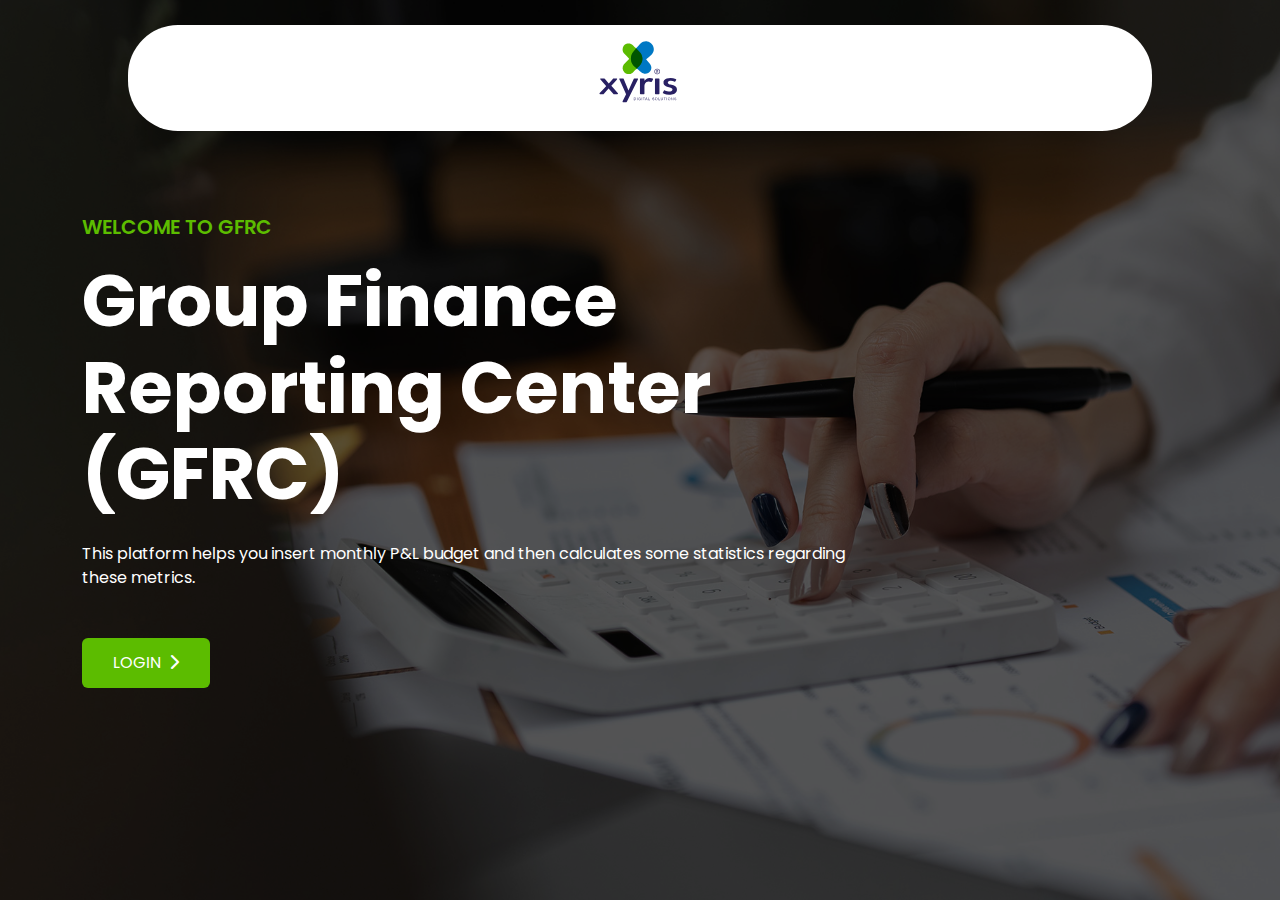
<file: GFRC Fronted/index.html>
<!DOCTYPE html>
<html lang="en">
  <head>
    <meta charset="UTF-8" />
    <meta name="viewport" content="width=device-width, initial-scale=1.0" />
    <title>Finance Report</title>
    <link rel="shortcut icon" href="./imgs/favicon.ico" type="image/x-icon" />
   <link rel="stylesheet" href="./css/all.min.css">
    <link rel="stylesheet" href="./css/bootstrap.min.css" />
    <link rel="stylesheet" href="./css/style.css" />
    <link rel="stylesheet" href="./css/media.css" />
    <link rel="preconnect" href="https://fonts.googleapis.com" />
    <link rel="preconnect" href="https://fonts.gstatic.com" crossorigin />
    <link
      href="https://fonts.googleapis.com/css2?family=Poppins:ital,wght@0,100;0,200;0,300;0,400;0,500;0,600;0,700;0,800;0,900;1,100;1,200;1,300;1,400;1,500;1,600;1,700;1,800;1,900&display=swap"
      rel="stylesheet"
    />
  </head>
  <body>
    <!--------------------- satrt navbar ------------------->
    <nav class="navbar navbar-expand-lg fixed-top">
      <div class="container">
        <a class="navbar-brand m-auto" href="./index.html"
          ><img src="./imgs/logo.svg" alt="logo" class="img-fluid"
        /></a>
      </div>
    </nav>
    <!----------------------- end navbar ------------------>

    <!---------------- start landing --------->
    <section class="landing vh-100 bg-img">
      <div class="overlay position-absolute top-0 start-0 h-100 w-100"></div>
      <div class="container h-100 d-flex align-items-center position-relative">
        <div class="box">
          <p class="text-uppercase fw-semibold welcome">welcome to gfrc</p>
          <h1 class="fw-bolder">Group Finance Reporting Center (GFRC)</h1>
          <p class="mt-4">
            This platform helps you insert monthly P&L budget and then
            calculates some statistics regarding these metrics.
          </p>
          <div class="login-btn mt-5">
            <a href="./login.html" class="text-uppercase btn text-white"
              >login<i class="fa-solid fa-chevron-right ms-2"></i
            ></a>
          </div>
        </div>
      </div>
    </section>
    <!------------------- end landing ------------->

    <script src="./js/bootstrap.bundle.min.js"></script>
    <script src="./js/index.js"></script>
  </body>
</html>
</file>
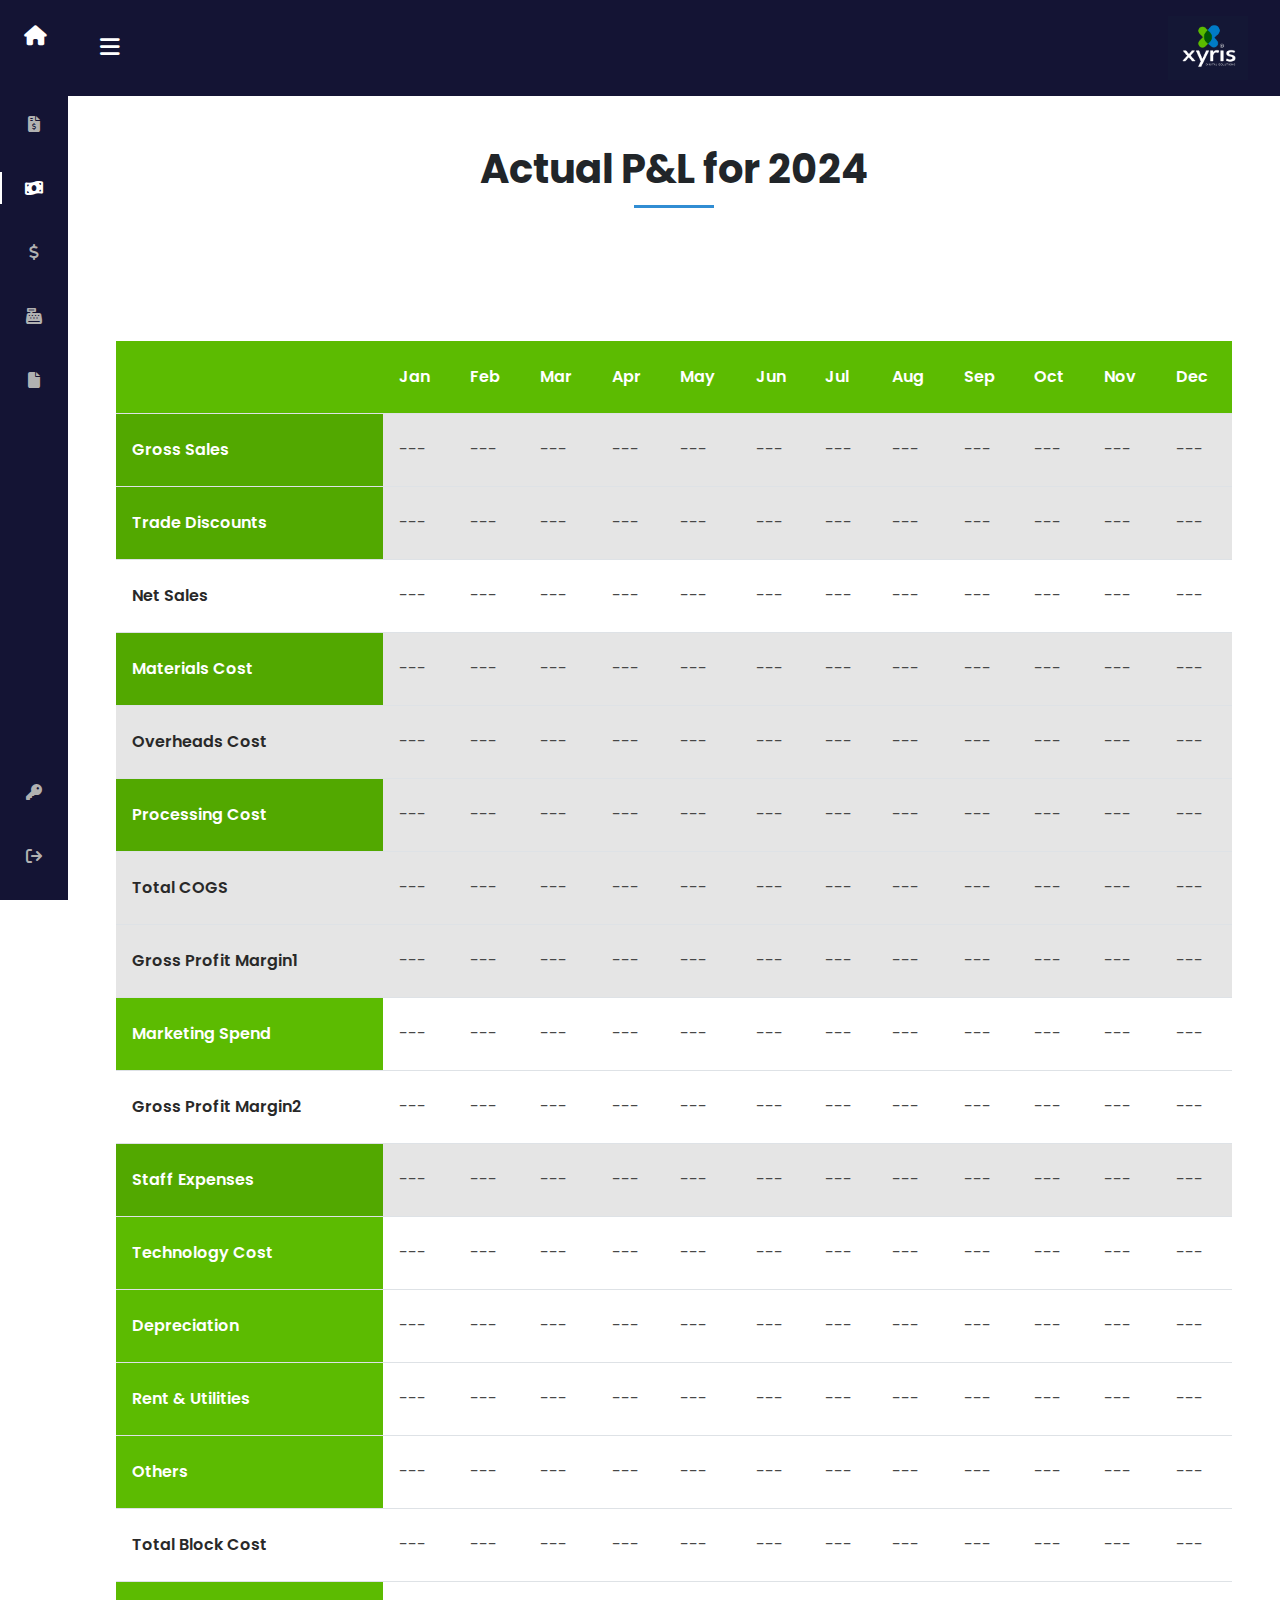
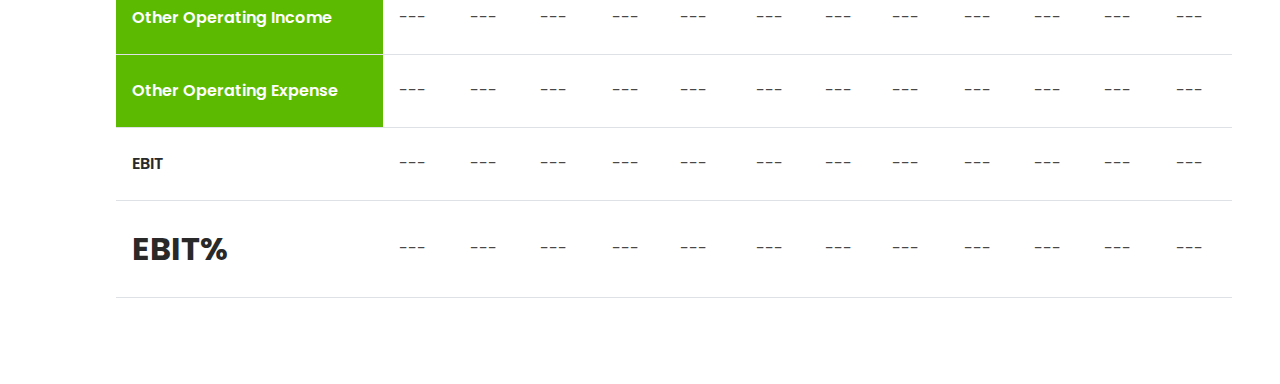
<file: GFRC Fronted/actual_budget.html>
<!DOCTYPE html>
<html lang="en">
  <head>
    <meta charset="UTF-8" />
    <meta name="viewport" content="width=device-width, initial-scale=1.0" />
    <title>Finance Report</title>
    <link rel="shortcut icon" href="./imgs/favicon.ico" type="image/x-icon" />
    <link rel="stylesheet" href="./css/all.min.css" />
    <link rel="stylesheet" href="./css/bootstrap.min.css" />
    <link rel="stylesheet" href="./css/style.css" />
    <link rel="stylesheet" href="./css/media.css" />
    <link rel="preconnect" href="https://fonts.googleapis.com" />
    <link rel="preconnect" href="https://fonts.gstatic.com" crossorigin />
    <link
      href="https://fonts.googleapis.com/css2?family=Poppins:ital,wght@0,100;0,200;0,300;0,400;0,500;0,600;0,700;0,800;0,900;1,100;1,200;1,300;1,400;1,500;1,600;1,700;1,800;1,900&display=swap"
      rel="stylesheet"
    />
  </head>

  <body id="body-pd">
    <!--  start sidesidebar header-->
    <header
      class="header fixed-top start-0 d-flex align-items-center justify-content-between w-100"
      id="header"
    >
      <div class="header_toggle">
        <i class="fa-solid fa-bars" id="header-toggle"></i>
      </div>
      <div class="image">
        <img src="./imgs/logo.png" alt="logo" class="img-fluid" />
      </div>
    </header>
    <!--  end sidesidebar header-->

    <!-- side sidebar -->
    <div class="l-sidebar fixed-top vh-100" id="sidebar-bar">
      <sidebar
        class="sidebar h-100 d-flex justify-content-between flex-column overflow-hidden"
      >
        <div>
          <a href="./user_home.html" class="sidebar_logo mb-5">
            <i class="fa-solid fa-house sidebar_logo-icon"></i>
            <span class="sidebar_logo-name">Xyris</span>
          </a>

          <div class="sidebar_list">
            <a href="./estimated_budget.html" class="sidebar_link">
              <i class="fa-solid fa-file-invoice-dollar fa-fw sidebar-icon"></i>
              <span class="sidebar_name">Budget P&L</span>
            </a>

            <a href="./actual_budget.html" class="sidebar_link active">
              <i class="fa-solid fa-money-bill-wave fa-fw sidebar-icon"></i>
              <span class="sidebar_name">Actual P&L</span>
            </a>

            <a href="./actual_cashflow.html" class="sidebar_link">
              <i class="fa-solid fa-dollar-sign fa-fw sidebar-icon"></i>
              <span class="sidebar_name">Actual Cashflow</span>
            </a>

            <a href="./budget_cashflow.html" class="sidebar_link">
              <i class="fa-solid fa-cash-register fa-fw sidebar-icon"></i>
              <span class="sidebar_name">Budget Cashflow</span>
            </a>

            <a href="./insert_yearly_sheet.html" class="sidebar_link">
              <i class="fa-solid fa-file fa-fw sidebar-icon"></i>
              <span class="sidebar_name">Insert a Sheet</span>
            </a>

         
          </div>
        </div>

        <div>
          <a href="./change_password.html" class="sidebar_link">
            <i class="fa-solid fa-key fa-fw sidebar-icon"></i>
            <span class="sidebar_name">Change Password</span>
          </a>
          <a href="./login.html" class="sidebar_link">
            <i class="fa-solid fa-arrow-right-from-bracket fa-fw sidebar-icon"></i> 
            <span class="sidebar_name">SignOut</span>
          </a>
        </div>
      </sidebar>
    </div>
    <!-- side sidebar -->

    <!--Container Main start-->
    <main class="main">
      <!-- start title -->
      <section class="title2 main-p d-flex align-items-end">
        <div class="container">
          <h1 class="fw-bold position-relative">Actual P&L for 2024</h1>
        </div>
      </section>
      <!-- end title -->

      <!------------------------------ start table section ----------------------->
      <section class="table-section main-p">
        <div class="container">
          <div class="table-responsive">
            <table class="table table-hover align-middle">
              <thead class="table-head">
                <tr>
                  <th scope="col"></th>
                  <th scope="col">Jan</th>
                  <th scope="col">Feb</th>
                  <th scope="col">Mar</th>
                  <th scope="col">Apr</th>
                  <th scope="col">May</th>
                  <th scope="col">Jun</th>
                  <th scope="col">Jul</th>
                  <th scope="col">Aug</th>
                  <th scope="col">Sep</th>
                  <th scope="col">Oct</th>
                  <th scope="col">Nov</th>
                  <th scope="col">Dec</th>
                </tr>
              </thead>

              <tbody>
                <tr class="table-active">
                  <th scope="row" class="c-color">Gross Sales</th>
                  <td>---</td>
                  <td>---</td>
                  <td>---</td>
                  <td>---</td>
                  <td>---</td>
                  <td>---</td>
                  <td>---</td>
                  <td>---</td>
                  <td>---</td>
                  <td>---</td>
                  <td>---</td>
                  <td>---</td>
                </tr>

                <tr class="table-active">
                  <th scope="row" class="c-color">Trade Discounts</th>
                  <td>---</td>
                  <td>---</td>
                  <td>---</td>
                  <td>---</td>
                  <td>---</td>
                  <td>---</td>
                  <td>---</td>
                  <td>---</td>
                  <td>---</td>
                  <td>---</td>
                  <td>---</td>
                  <td>---</td>
                </tr>

                <tr>
                  <th scope="row">Net Sales</th>
                  <td>---</td>
                  <td>---</td>
                  <td>---</td>
                  <td>---</td>
                  <td>---</td>
                  <td>---</td>
                  <td>---</td>
                  <td>---</td>
                  <td>---</td>
                  <td>---</td>
                  <td>---</td>
                  <td>---</td>
                </tr>

                <tr class="table-active">
                  <th scope="row" class="c-color">Materials Cost</th>
                  <td>---</td>
                  <td>---</td>
                  <td>---</td>
                  <td>---</td>
                  <td>---</td>
                  <td>---</td>
                  <td>---</td>
                  <td>---</td>
                  <td>---</td>
                  <td>---</td>
                  <td>---</td>
                  <td>---</td>
                </tr>

                <tr class="table-active">
                  <th scope="row">Overheads Cost</th>
                  <td>---</td>
                  <td>---</td>
                  <td>---</td>
                  <td>---</td>
                  <td>---</td>
                  <td>---</td>
                  <td>---</td>
                  <td>---</td>
                  <td>---</td>
                  <td>---</td>
                  <td>---</td>
                  <td>---</td>
                </tr>

                <tr class="table-active">
                  <th scope="row" class="c-color">Processing Cost</th>
                  <td>---</td>
                  <td>---</td>
                  <td>---</td>
                  <td>---</td>
                  <td>---</td>
                  <td>---</td>
                  <td>---</td>
                  <td>---</td>
                  <td>---</td>
                  <td>---</td>
                  <td>---</td>
                  <td>---</td>
                </tr>

                <tr class="table-active">
                  <th scope="row">Total COGS</th>
                  <td>---</td>
                  <td>---</td>
                  <td>---</td>
                  <td>---</td>
                  <td>---</td>
                  <td>---</td>
                  <td>---</td>
                  <td>---</td>
                  <td>---</td>
                  <td>---</td>
                  <td>---</td>
                  <td>---</td>
                </tr>

                <tr class="table-active">
                  <th scope="row">Gross Profit Margin1</th>
                  <td>---</td>
                  <td>---</td>
                  <td>---</td>
                  <td>---</td>
                  <td>---</td>
                  <td>---</td>
                  <td>---</td>
                  <td>---</td>
                  <td>---</td>
                  <td>---</td>
                  <td>---</td>
                  <td>---</td>
                </tr>

                <tr>
                  <th scope="row" class="c-color">Marketing Spend</th>
                  <td>---</td>
                  <td>---</td>
                  <td>---</td>
                  <td>---</td>
                  <td>---</td>
                  <td>---</td>
                  <td>---</td>
                  <td>---</td>
                  <td>---</td>
                  <td>---</td>
                  <td>---</td>
                  <td>---</td>
                </tr>
                <tr>
                  <th scope="row">Gross Profit Margin2</th>
                  <td>---</td>
                  <td>---</td>
                  <td>---</td>
                  <td>---</td>
                  <td>---</td>
                  <td>---</td>
                  <td>---</td>
                  <td>---</td>
                  <td>---</td>
                  <td>---</td>
                  <td>---</td>
                  <td>---</td>
                </tr>
                <tr class="table-active">
                  <th scope="row" class="c-color">Staff Expenses</th>
                  <td>---</td>
                  <td>---</td>
                  <td>---</td>
                  <td>---</td>
                  <td>---</td>
                  <td>---</td>
                  <td>---</td>
                  <td>---</td>
                  <td>---</td>
                  <td>---</td>
                  <td>---</td>
                  <td>---</td>
                </tr>
                <tr>
                  <th scope="row" class="c-color">Technology Cost</th>
                  <td>---</td>
                  <td>---</td>
                  <td>---</td>
                  <td>---</td>
                  <td>---</td>
                  <td>---</td>
                  <td>---</td>
                  <td>---</td>
                  <td>---</td>
                  <td>---</td>
                  <td>---</td>
                  <td>---</td>
                </tr>

                <tr>
                  <th scope="row" class="c-color">Depreciation</th>
                  <td>---</td>
                  <td>---</td>
                  <td>---</td>
                  <td>---</td>
                  <td>---</td>
                  <td>---</td>
                  <td>---</td>
                  <td>---</td>
                  <td>---</td>
                  <td>---</td>
                  <td>---</td>
                  <td>---</td>
                </tr>

                <tr>
                  <th scope="row" class="c-color">Rent & Utilities</th>
                  <td>---</td>
                  <td>---</td>
                  <td>---</td>
                  <td>---</td>
                  <td>---</td>
                  <td>---</td>
                  <td>---</td>
                  <td>---</td>
                  <td>---</td>
                  <td>---</td>
                  <td>---</td>
                  <td>---</td>
                </tr>
                <tr>
                  <th scope="row" class="c-color">Others</th>
                  <td>---</td>
                  <td>---</td>
                  <td>---</td>
                  <td>---</td>
                  <td>---</td>
                  <td>---</td>
                  <td>---</td>
                  <td>---</td>
                  <td>---</td>
                  <td>---</td>
                  <td>---</td>
                  <td>---</td>
                </tr>
                <tr>
                  <th scope="row">Total Block Cost</th>
                  <td>---</td>
                  <td>---</td>
                  <td>---</td>
                  <td>---</td>
                  <td>---</td>
                  <td>---</td>
                  <td>---</td>
                  <td>---</td>
                  <td>---</td>
                  <td>---</td>
                  <td>---</td>
                  <td>---</td>
                </tr>
                <tr>
                  <th scope="row" class="c-color">Other Operating Income</th>
                  <td>---</td>
                  <td>---</td>
                  <td>---</td>
                  <td>---</td>
                  <td>---</td>
                  <td>---</td>
                  <td>---</td>
                  <td>---</td>
                  <td>---</td>
                  <td>---</td>
                  <td>---</td>
                  <td>---</td>
                </tr>
                <tr>
                  <th scope="row" class="c-color">Other Operating Expense</th>
                  <td>---</td>
                  <td>---</td>
                  <td>---</td>
                  <td>---</td>
                  <td>---</td>
                  <td>---</td>
                  <td>---</td>
                  <td>---</td>
                  <td>---</td>
                  <td>---</td>
                  <td>---</td>
                  <td>---</td>
                </tr>
                <tr>
                  <th scope="row">EBIT</th>
                  <td>---</td>
                  <td>---</td>
                  <td>---</td>
                  <td>---</td>
                  <td>---</td>
                  <td>---</td>
                  <td>---</td>
                  <td>---</td>
                  <td>---</td>
                  <td>---</td>
                  <td>---</td>
                  <td>---</td>
                </tr>
                <tr>
                  <th scope="row" class="fs-2 fw-bold">EBIT%</th>
                  <td>---</td>
                  <td>---</td>
                  <td>---</td>
                  <td>---</td>
                  <td>---</td>
                  <td>---</td>
                  <td>---</td>
                  <td>---</td>
                  <td>---</td>
                  <td>---</td>
                  <td>---</td>
                  <td>---</td>
                </tr>
              </tbody>
            </table>
          </div>
        </div>
      </section>
      <!---------------------- end table section --------------------------->
    </main>
    <!--Container Main end-->

    <script src="./js/bootstrap.bundle.min.js"></script>
    <script src="./js/index.js"></script>
  </body>
</html>
</file>
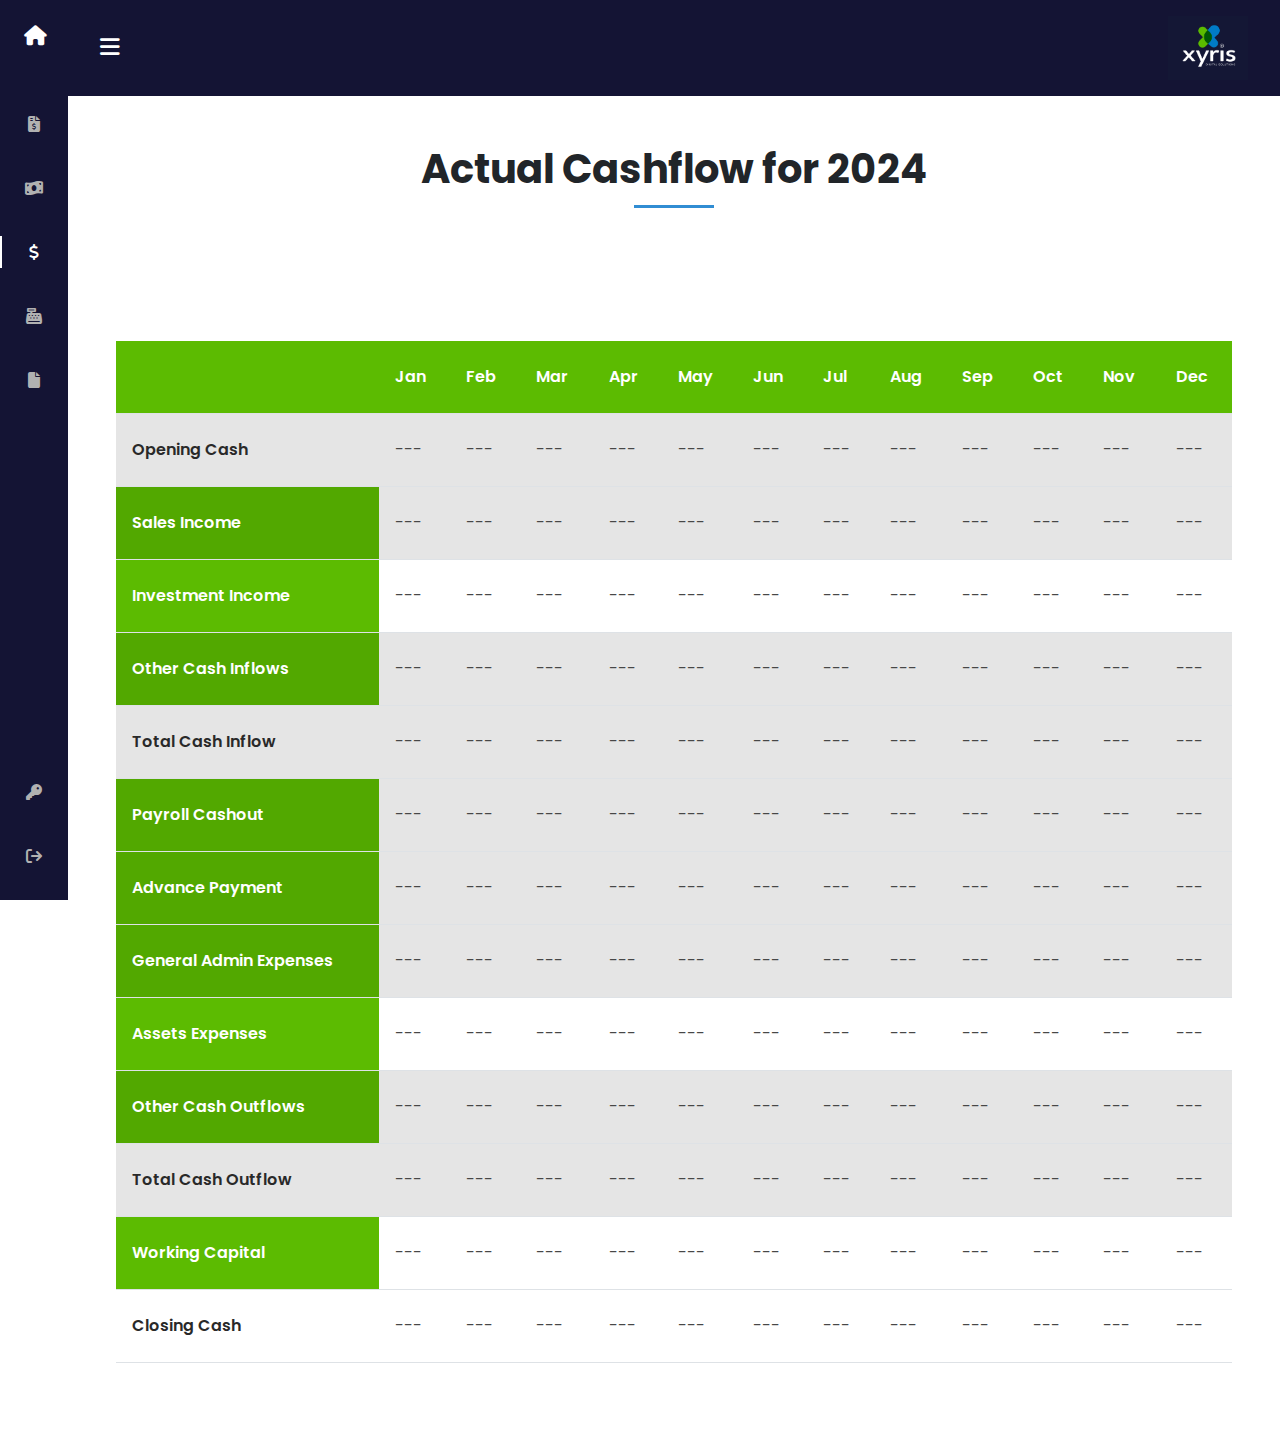
<file: GFRC Fronted/actual_cashflow.html>
<!DOCTYPE html>
<html lang="en">
  <head>
    <meta charset="UTF-8" />
    <meta name="viewport" content="width=device-width, initial-scale=1.0" />
    <title>Finance Report</title>
    <link rel="shortcut icon" href="./imgs/favicon.ico" type="image/x-icon" />
   <link rel="stylesheet" href="./css/all.min.css">
    <link rel="stylesheet" href="./css/bootstrap.min.css" />
    <link rel="stylesheet" href="./css/style.css" />
    <link rel="stylesheet" href="./css/media.css" />
    <link rel="preconnect" href="https://fonts.googleapis.com" />
    <link rel="preconnect" href="https://fonts.gstatic.com" crossorigin />
    <link
      href="https://fonts.googleapis.com/css2?family=Poppins:ital,wght@0,100;0,200;0,300;0,400;0,500;0,600;0,700;0,800;0,900;1,100;1,200;1,300;1,400;1,500;1,600;1,700;1,800;1,900&display=swap"
      rel="stylesheet"
    />
  </head>

  <body id="body-pd">
  <!--  start sidesidebar header-->
  <header
  class="header fixed-top start-0 d-flex align-items-center justify-content-between w-100"
  id="header"
>
  <div class="header_toggle">
    <i class="fa-solid fa-bars" id="header-toggle"></i>
  </div>
  <div class="image">
    <img src="./imgs/logo.png" alt="logo" class="img-fluid" />
  </div>
</header>
<!--  end sidesidebar header-->
     <!-- side sidebar -->
     <div class="l-sidebar fixed-top vh-100" id="sidebar-bar">
      <sidebar
        class="sidebar h-100 d-flex justify-content-between flex-column overflow-hidden"
      >
        <div>
          <a href="./user_home.html" class="sidebar_logo mb-5">
            <i class="fa-solid fa-house sidebar_logo-icon"></i>
            <span class="sidebar_logo-name">Xyris</span>
          </a>

          <div class="sidebar_list">
            <a href="./estimated_budget.html" class="sidebar_link">
              <i class="fa-solid fa-file-invoice-dollar fa-fw sidebar-icon"></i>
              <span class="sidebar_name">Budget P&L</span>
            </a>

            <a href="./actual_budget.html" class="sidebar_link ">
              <i class="fa-solid fa-money-bill-wave fa-fw sidebar-icon"></i>
              <span class="sidebar_name">Actual P&L</span>
            </a>

            <a href="./actual_cashflow.html" class="sidebar_link active">
              <i class="fa-solid fa-dollar-sign fa-fw sidebar-icon"></i>
              <span class="sidebar_name">Actual Cashflow</span>
            </a>

            <a href="./budget_cashflow.html" class="sidebar_link">
              <i class="fa-solid fa-cash-register fa-fw sidebar-icon"></i>
              <span class="sidebar_name">Budget Cashflow</span>
            </a>

            <a href="./insert_yearly_sheet.html" class="sidebar_link">
              <i class="fa-solid fa-file fa-fw sidebar-icon"></i>
              <span class="sidebar_name">Insert a Sheet</span>
            </a>

         
          </div>
        </div>

        <div>
          <a href="./change_password.html" class="sidebar_link">
            <i class="fa-solid fa-key fa-fw sidebar-icon"></i>
            <span class="sidebar_name">Change Password</span>
          </a>
          <a href="./login.html" class="sidebar_link">
            <i class="fa-solid fa-arrow-right-from-bracket fa-fw sidebar-icon"></i> 
            <span class="sidebar_name">SignOut</span>
          </a>
        </div>
      </sidebar>
    </div>
    <!-- side sidebar -->

    <!-----------------------Container Main start----------------->
    <main class="main">
      <!------------------------ start title------------------------>
      <section class="title2 main-p d-flex align-items-end">
        <div class="container">
          <h1 class="fw-bold position-relative">Actual Cashflow for 2024</h1>
        </div>
      </section>
      <!-------------------------------- end title ------------------------------------>

      <!--------------------- start table  --------------------->
      <section class="table-section main-p">
        <div class="container">
          <div class="table-responsive">
            <table class="table table-hover align-middle">
              <thead class="table-head">
                <tr>
                  <th scope="col"></th>
                  <th scope="col">Jan</th>
                  <th scope="col">Feb</th>
                  <th scope="col">Mar</th>
                  <th scope="col">Apr</th>
                  <th scope="col">May</th>
                  <th scope="col">Jun</th>
                  <th scope="col">Jul</th>
                  <th scope="col">Aug</th>
                  <th scope="col">Sep</th>
                  <th scope="col">Oct</th>
                  <th scope="col">Nov</th>
                  <th scope="col">Dec</th>
                </tr>
              </thead>

              <tbody>
                <tr class="table-active">
                  <th scope="row">Opening Cash</th>
                  <td>---</td>
                  <td>---</td>
                  <td>---</td>
                  <td>---</td>
                  <td>---</td>
                  <td>---</td>
                  <td>---</td>
                  <td>---</td>
                  <td>---</td>
                  <td>---</td>
                  <td>---</td>
                  <td>---</td>
                </tr>

                <tr class="table-active">
                  <th scope="row" class="c-color">Sales Income</th>
                  <td>---</td>
                  <td>---</td>
                  <td>---</td>
                  <td>---</td>
                  <td>---</td>
                  <td>---</td>
                  <td>---</td>
                  <td>---</td>
                  <td>---</td>
                  <td>---</td>
                  <td>---</td>
                  <td>---</td>
                </tr>

                <tr>
                  <th scope="row" class="c-color">Investment Income</th>
                  <td>---</td>
                  <td>---</td>
                  <td>---</td>
                  <td>---</td>
                  <td>---</td>
                  <td>---</td>
                  <td>---</td>
                  <td>---</td>
                  <td>---</td>
                  <td>---</td>
                  <td>---</td>
                  <td>---</td>
                </tr>

                <tr class="table-active">
                  <th scope="row" class="c-color">Other Cash Inflows</th>
                  <td>---</td>
                  <td>---</td>
                  <td>---</td>
                  <td>---</td>
                  <td>---</td>
                  <td>---</td>
                  <td>---</td>
                  <td>---</td>
                  <td>---</td>
                  <td>---</td>
                  <td>---</td>
                  <td>---</td>
                </tr>

                <tr class="table-active">
                  <th scope="row">Total Cash Inflow</th>
                  <td>---</td>
                  <td>---</td>
                  <td>---</td>
                  <td>---</td>
                  <td>---</td>
                  <td>---</td>
                  <td>---</td>
                  <td>---</td>
                  <td>---</td>
                  <td>---</td>
                  <td>---</td>
                  <td>---</td>
                </tr>

                <tr class="table-active">
                  <th scope="row" class="c-color">Payroll Cashout</th>
                  <td>---</td>
                  <td>---</td>
                  <td>---</td>
                  <td>---</td>
                  <td>---</td>
                  <td>---</td>
                  <td>---</td>
                  <td>---</td>
                  <td>---</td>
                  <td>---</td>
                  <td>---</td>
                  <td>---</td>
                </tr>

                <tr class="table-active">
                  <th scope="row" class="c-color">Advance Payment</th>
                  <td>---</td>
                  <td>---</td>
                  <td>---</td>
                  <td>---</td>
                  <td>---</td>
                  <td>---</td>
                  <td>---</td>
                  <td>---</td>
                  <td>---</td>
                  <td>---</td>
                  <td>---</td>
                  <td>---</td>
                </tr>

                <tr class="table-active">
                  <th scope="row" class="c-color">General Admin Expenses</th>
                  <td>---</td>
                  <td>---</td>
                  <td>---</td>
                  <td>---</td>
                  <td>---</td>
                  <td>---</td>
                  <td>---</td>
                  <td>---</td>
                  <td>---</td>
                  <td>---</td>
                  <td>---</td>
                  <td>---</td>
                </tr>

                <tr>
                  <th scope="row" class="c-color">Assets Expenses</th>
                  <td>---</td>
                  <td>---</td>
                  <td>---</td>
                  <td>---</td>
                  <td>---</td>
                  <td>---</td>
                  <td>---</td>
                  <td>---</td>
                  <td>---</td>
                  <td>---</td>
                  <td>---</td>
                  <td>---</td>
                </tr>
                <tr class="table-active">
                  <th scope="row" class="c-color">Other Cash Outflows</th>
                  <td>---</td>
                  <td>---</td>
                  <td>---</td>
                  <td>---</td>
                  <td>---</td>
                  <td>---</td>
                  <td>---</td>
                  <td>---</td>
                  <td>---</td>
                  <td>---</td>
                  <td>---</td>
                  <td>---</td>
                </tr>
                <tr class="table-active">
                  <th scope="row">Total Cash Outflow</th>
                  <td>---</td>
                  <td>---</td>
                  <td>---</td>
                  <td>---</td>
                  <td>---</td>
                  <td>---</td>
                  <td>---</td>
                  <td>---</td>
                  <td>---</td>
                  <td>---</td>
                  <td>---</td>
                  <td>---</td>
                </tr>
                <tr>
                  <th scope="row" class="c-color">Working Capital</th>
                  <td>---</td>
                  <td>---</td>
                  <td>---</td>
                  <td>---</td>
                  <td>---</td>
                  <td>---</td>
                  <td>---</td>
                  <td>---</td>
                  <td>---</td>
                  <td>---</td>
                  <td>---</td>
                  <td>---</td>
                </tr>
                <tr>
                  <th scope="row">Closing Cash</th>
                  <td>---</td>
                  <td>---</td>
                  <td>---</td>
                  <td>---</td>
                  <td>---</td>
                  <td>---</td>
                  <td>---</td>
                  <td>---</td>
                  <td>---</td>
                  <td>---</td>
                  <td>---</td>
                  <td>---</td>
                </tr>
              </tbody>
            </table>
          </div>
        </div>
      </section>
      <!-------------------------------- end table------------------------------>
    </main>
    <!--------------------------Container Main end------------------------>

    <script src="./js/bootstrap.bundle.min.js"></script>
    <script src="./js/index.js"></script>
  </body>
</html>
</file>
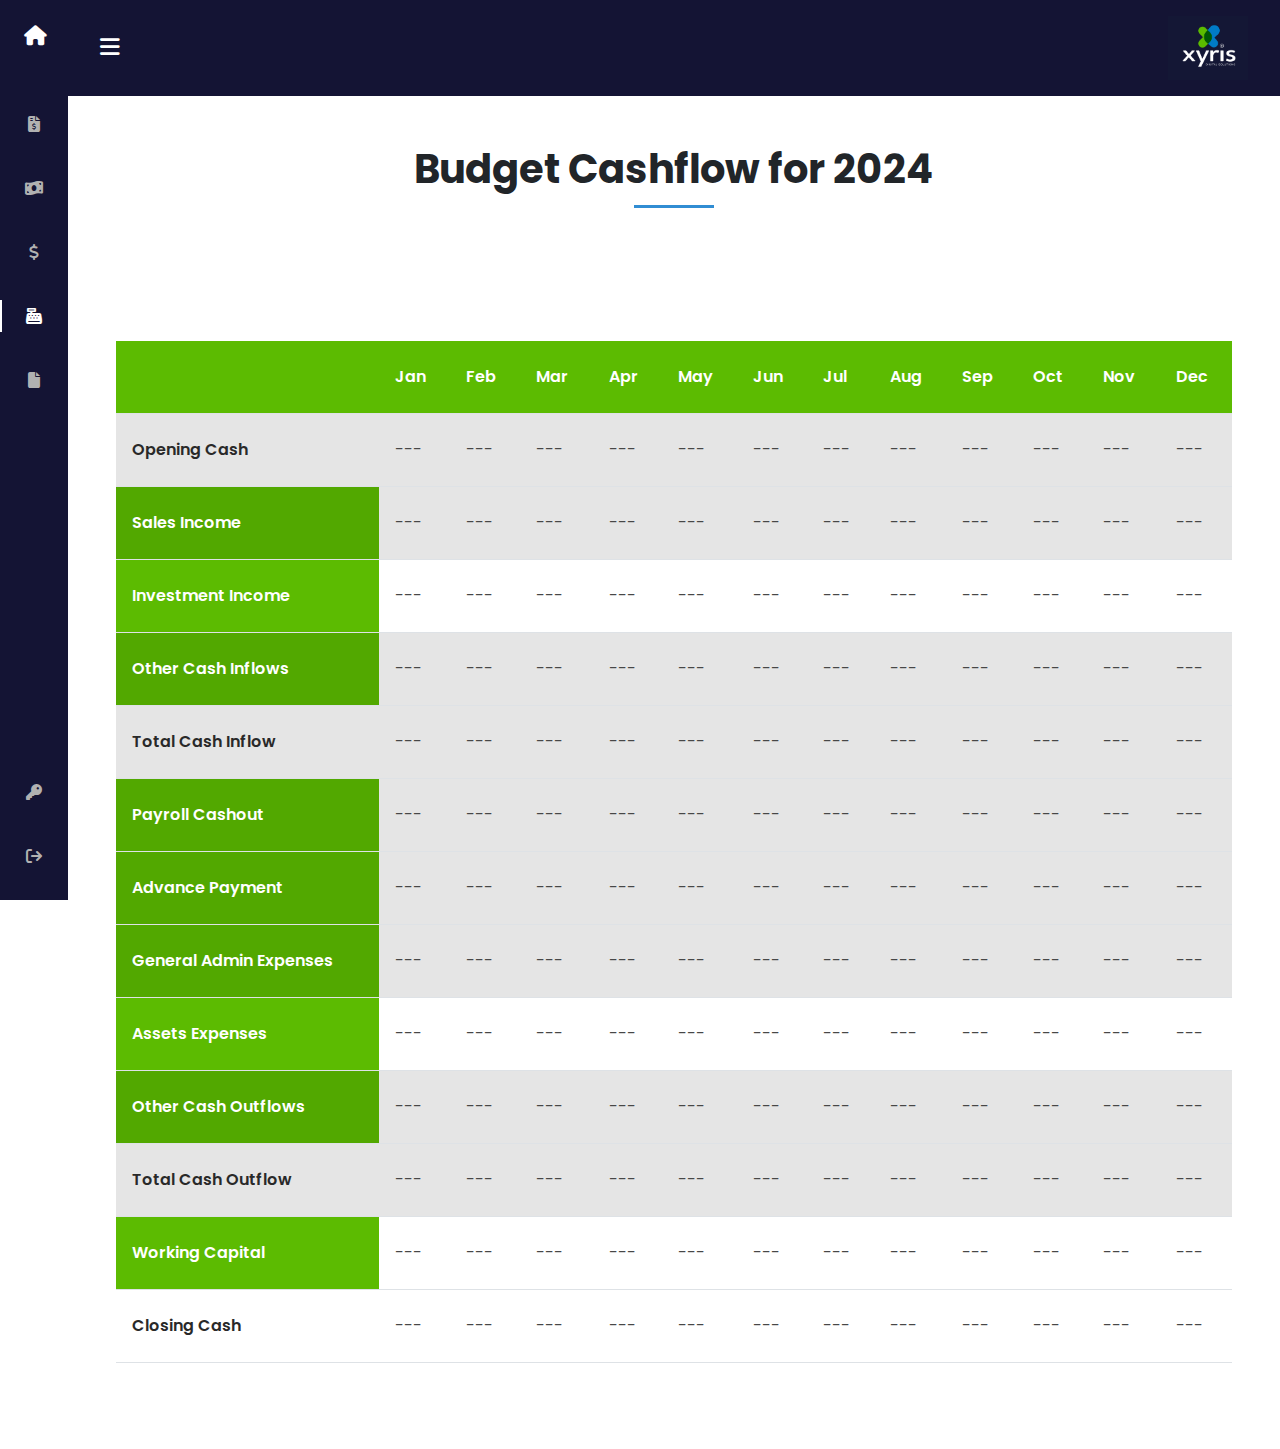
<file: GFRC Fronted/budget_cashflow.html>
<!DOCTYPE html>
<html lang="en">
  <head>
    <meta charset="UTF-8" />
    <meta name="viewport" content="width=device-width, initial-scale=1.0" />
    <title>Finance Report</title>
    <link rel="shortcut icon" href="./imgs/favicon.ico" type="image/x-icon" />
   <link rel="stylesheet" href="./css/all.min.css">
    <link rel="stylesheet" href="./css/bootstrap.min.css" />
    <link rel="stylesheet" href="./css/style.css" />
    <link rel="stylesheet" href="./css/media.css" />
    <link rel="preconnect" href="https://fonts.googleapis.com" />
    <link rel="preconnect" href="https://fonts.gstatic.com" crossorigin />
    <link
      href="https://fonts.googleapis.com/css2?family=Poppins:ital,wght@0,100;0,200;0,300;0,400;0,500;0,600;0,700;0,800;0,900;1,100;1,200;1,300;1,400;1,500;1,600;1,700;1,800;1,900&display=swap"
      rel="stylesheet"
    />
  </head>

  <body id="body-pd">
 <!--  start sidesidebar header-->
 <header
 class="header fixed-top start-0 d-flex align-items-center justify-content-between w-100"
 id="header"
>
 <div class="header_toggle">
   <i class="fa-solid fa-bars" id="header-toggle"></i>
 </div>
 <div class="image">
   <img src="./imgs/logo.png" alt="logo" class="img-fluid" />
 </div>
</header>
<!--  end sidesidebar header-->

     <!-- side sidebar -->
     <div class="l-sidebar fixed-top vh-100" id="sidebar-bar">
      <sidebar
        class="sidebar h-100 d-flex justify-content-between flex-column overflow-hidden"
      >
        <div>
          <a href="./user_home.html" class="sidebar_logo mb-5">
            <i class="fa-solid fa-house sidebar_logo-icon"></i>
            <span class="sidebar_logo-name">Xyris</span>
          </a>

          <div class="sidebar_list">
            <a href="./estimated_budget.html" class="sidebar_link">
              <i class="fa-solid fa-file-invoice-dollar fa-fw sidebar-icon"></i>
              <span class="sidebar_name">Budget P&L</span>
            </a>

            <a href="./actual_budget.html" class="sidebar_link ">
              <i class="fa-solid fa-money-bill-wave fa-fw sidebar-icon"></i>
              <span class="sidebar_name">Actual P&L</span>
            </a>

            <a href="./actual_cashflow.html" class="sidebar_link ">
              <i class="fa-solid fa-dollar-sign fa-fw sidebar-icon"></i>
              <span class="sidebar_name">Actual Cashflow</span>
            </a>

            <a href="./budget_cashflow.html" class="sidebar_link active">
              <i class="fa-solid fa-cash-register fa-fw sidebar-icon"></i>
              <span class="sidebar_name">Budget Cashflow</span>
            </a>

            <a href="./insert_yearly_sheet.html" class="sidebar_link">
              <i class="fa-solid fa-file fa-fw sidebar-icon"></i>
              <span class="sidebar_name">Insert a Sheet</span>
            </a>

         
          </div>
        </div>

        <div>
          <a href="./change_password.html" class="sidebar_link">
            <i class="fa-solid fa-key fa-fw sidebar-icon"></i>
            <span class="sidebar_name">Change Password</span>
          </a>
          <a href="./login.html" class="sidebar_link">
            <i class="fa-solid fa-arrow-right-from-bracket fa-fw sidebar-icon"></i> 
            <span class="sidebar_name">SignOut</span>
          </a>
        </div>
      </sidebar>
    </div>
    <!-- side sidebar -->

    <!-----------------------Container Main start----------------->
    <main class="main">
      <!------------------------ start title------------------------>
      <section class="title2 main-p d-flex align-items-end">
        <div class="container">
          <h1 class="fw-bold position-relative">Budget Cashflow for 2024</h1>
        </div>
      </section>
      <!-------------------------------- end title ------------------------------------>

      <!--------------------- start table  --------------------->
      <section class="table-section main-p">
        <div class="container">
          <div class="table-responsive">
            <table class="table table-hover align-middle">
              <thead class="table-head">
                <tr>
                  <th scope="col"></th>
                  <th scope="col">Jan</th>
                  <th scope="col">Feb</th>
                  <th scope="col">Mar</th>
                  <th scope="col">Apr</th>
                  <th scope="col">May</th>
                  <th scope="col">Jun</th>
                  <th scope="col">Jul</th>
                  <th scope="col">Aug</th>
                  <th scope="col">Sep</th>
                  <th scope="col">Oct</th>
                  <th scope="col">Nov</th>
                  <th scope="col">Dec</th>
                </tr>
              </thead>

              <tbody>
                <tr class="table-active">
                  <th scope="row">Opening Cash</th>
                  <td>---</td>
                  <td>---</td>
                  <td>---</td>
                  <td>---</td>
                  <td>---</td>
                  <td>---</td>
                  <td>---</td>
                  <td>---</td>
                  <td>---</td>
                  <td>---</td>
                  <td>---</td>
                  <td>---</td>
                </tr>

                <tr class="table-active">
                  <th scope="row" class="c-color">Sales Income</th>
                  <td>---</td>
                  <td>---</td>
                  <td>---</td>
                  <td>---</td>
                  <td>---</td>
                  <td>---</td>
                  <td>---</td>
                  <td>---</td>
                  <td>---</td>
                  <td>---</td>
                  <td>---</td>
                  <td>---</td>
                </tr>

                <tr>
                  <th scope="row" class="c-color">Investment Income</th>
                  <td>---</td>
                  <td>---</td>
                  <td>---</td>
                  <td>---</td>
                  <td>---</td>
                  <td>---</td>
                  <td>---</td>
                  <td>---</td>
                  <td>---</td>
                  <td>---</td>
                  <td>---</td>
                  <td>---</td>
                </tr>

                <tr class="table-active">
                  <th scope="row" class="c-color">Other Cash Inflows</th>
                  <td>---</td>
                  <td>---</td>
                  <td>---</td>
                  <td>---</td>
                  <td>---</td>
                  <td>---</td>
                  <td>---</td>
                  <td>---</td>
                  <td>---</td>
                  <td>---</td>
                  <td>---</td>
                  <td>---</td>
                </tr>

                <tr class="table-active">
                  <th scope="row">Total Cash Inflow</th>
                  <td>---</td>
                  <td>---</td>
                  <td>---</td>
                  <td>---</td>
                  <td>---</td>
                  <td>---</td>
                  <td>---</td>
                  <td>---</td>
                  <td>---</td>
                  <td>---</td>
                  <td>---</td>
                  <td>---</td>
                </tr>

                <tr class="table-active">
                  <th scope="row" class="c-color">Payroll Cashout</th>
                  <td>---</td>
                  <td>---</td>
                  <td>---</td>
                  <td>---</td>
                  <td>---</td>
                  <td>---</td>
                  <td>---</td>
                  <td>---</td>
                  <td>---</td>
                  <td>---</td>
                  <td>---</td>
                  <td>---</td>
                </tr>

                <tr class="table-active">
                  <th scope="row" class="c-color">Advance Payment</th>
                  <td>---</td>
                  <td>---</td>
                  <td>---</td>
                  <td>---</td>
                  <td>---</td>
                  <td>---</td>
                  <td>---</td>
                  <td>---</td>
                  <td>---</td>
                  <td>---</td>
                  <td>---</td>
                  <td>---</td>
                </tr>

                <tr class="table-active">
                  <th scope="row" class="c-color">General Admin Expenses</th>
                  <td>---</td>
                  <td>---</td>
                  <td>---</td>
                  <td>---</td>
                  <td>---</td>
                  <td>---</td>
                  <td>---</td>
                  <td>---</td>
                  <td>---</td>
                  <td>---</td>
                  <td>---</td>
                  <td>---</td>
                </tr>

                <tr>
                  <th scope="row" class="c-color">Assets Expenses</th>
                  <td>---</td>
                  <td>---</td>
                  <td>---</td>
                  <td>---</td>
                  <td>---</td>
                  <td>---</td>
                  <td>---</td>
                  <td>---</td>
                  <td>---</td>
                  <td>---</td>
                  <td>---</td>
                  <td>---</td>
                </tr>
                <tr class="table-active">
                  <th scope="row" class="c-color">Other Cash Outflows</th>
                  <td>---</td>
                  <td>---</td>
                  <td>---</td>
                  <td>---</td>
                  <td>---</td>
                  <td>---</td>
                  <td>---</td>
                  <td>---</td>
                  <td>---</td>
                  <td>---</td>
                  <td>---</td>
                  <td>---</td>
                </tr>
                <tr class="table-active">
                  <th scope="row">Total Cash Outflow</th>
                  <td>---</td>
                  <td>---</td>
                  <td>---</td>
                  <td>---</td>
                  <td>---</td>
                  <td>---</td>
                  <td>---</td>
                  <td>---</td>
                  <td>---</td>
                  <td>---</td>
                  <td>---</td>
                  <td>---</td>
                </tr>
                <tr>
                  <th scope="row" class="c-color">Working Capital</th>
                  <td>---</td>
                  <td>---</td>
                  <td>---</td>
                  <td>---</td>
                  <td>---</td>
                  <td>---</td>
                  <td>---</td>
                  <td>---</td>
                  <td>---</td>
                  <td>---</td>
                  <td>---</td>
                  <td>---</td>
                </tr>
                <tr>
                  <th scope="row">Closing Cash</th>
                  <td>---</td>
                  <td>---</td>
                  <td>---</td>
                  <td>---</td>
                  <td>---</td>
                  <td>---</td>
                  <td>---</td>
                  <td>---</td>
                  <td>---</td>
                  <td>---</td>
                  <td>---</td>
                  <td>---</td>
                </tr>
              </tbody>
            </table>
          </div>
        </div>
      </section>
      <!-------------------------------- end table------------------------------>

    </main>
    <!--------------------------Container Main end------------------------>

    <script src="./js/bootstrap.bundle.min.js"></script>
    <script src="./js/index.js"></script>
  </body>
</html>
</file>
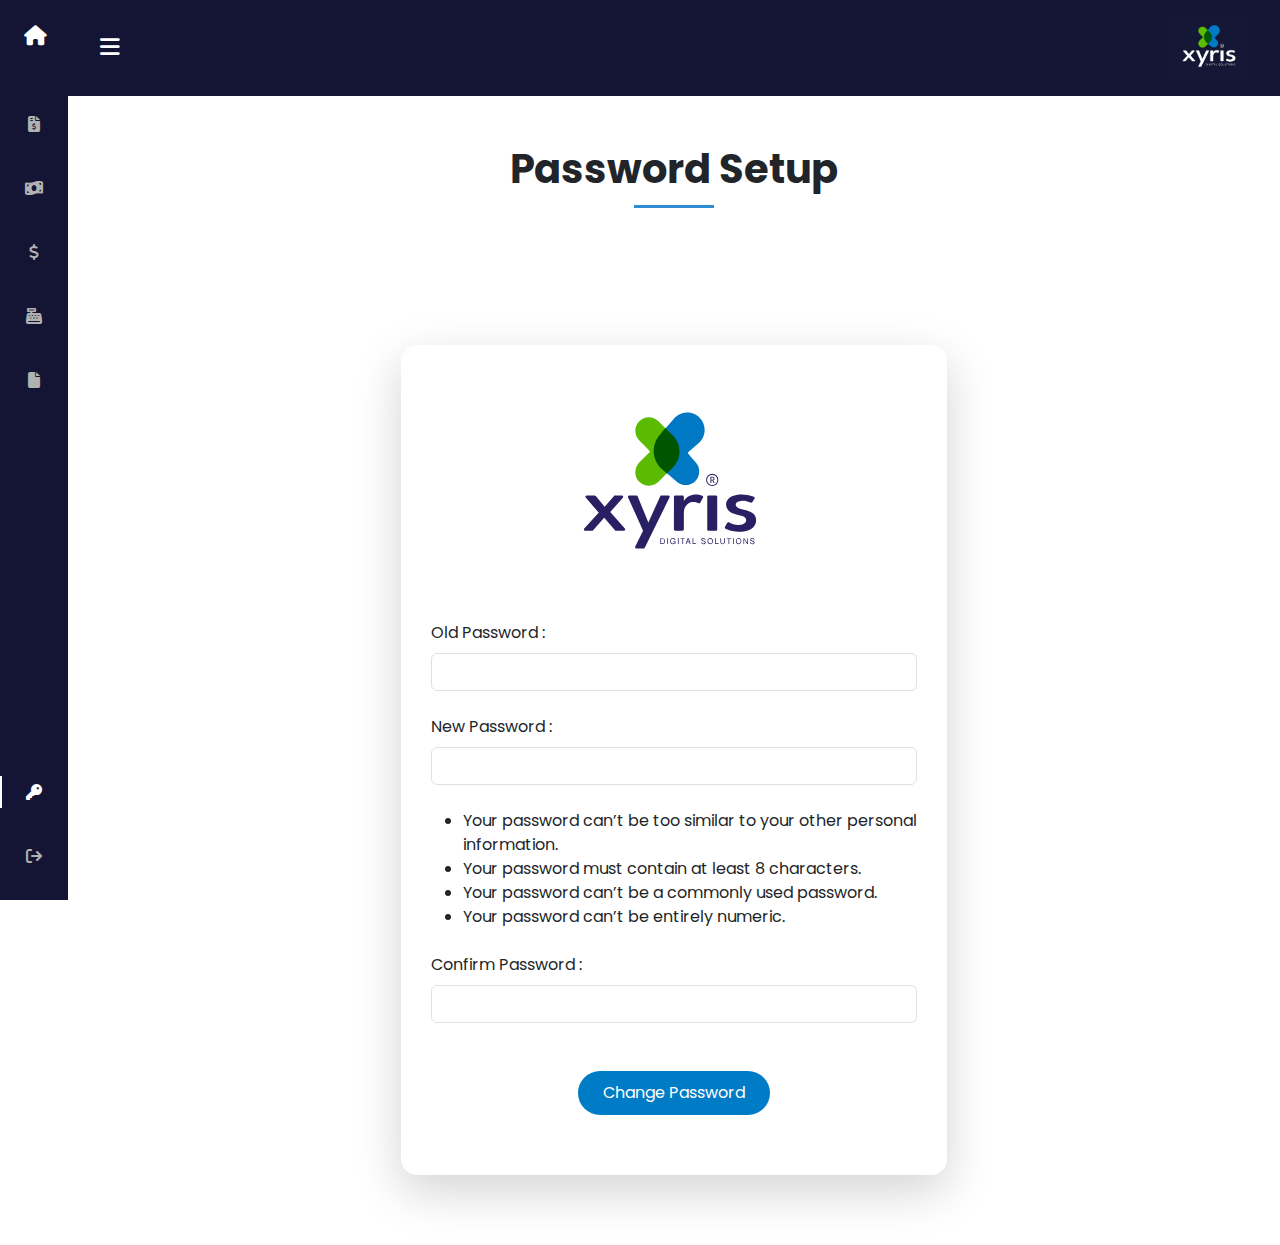
<file: GFRC Fronted/change_password.html>
<!DOCTYPE html>
<html lang="en">
  <head>
    <meta charset="UTF-8" />
    <meta name="viewport" content="width=device-width, initial-scale=1.0" />
    <title>Finance Report</title>
    <link rel="shortcut icon" href="./imgs/favicon.ico" type="image/x-icon" />
    <link rel="stylesheet" href="./css/all.min.css" />
    <link rel="stylesheet" href="./css/bootstrap.min.css" />
    <link rel="stylesheet" href="./css/style.css" />
    <link rel="stylesheet" href="./css/media.css" />
    <link rel="preconnect" href="https://fonts.googleapis.com" />
    <link rel="preconnect" href="https://fonts.gstatic.com" crossorigin />
    <link
      href="https://fonts.googleapis.com/css2?family=Poppins:ital,wght@0,100;0,200;0,300;0,400;0,500;0,600;0,700;0,800;0,900;1,100;1,200;1,300;1,400;1,500;1,600;1,700;1,800;1,900&display=swap"
      rel="stylesheet"
    />
  </head>

  <body id="body-pd">
    <!--  start sidesidebar header-->
    <header
      class="header fixed-top start-0 d-flex align-items-center justify-content-between w-100"
      id="header"
    >
      <div class="header_toggle">
        <i class="fa-solid fa-bars" id="header-toggle"></i>
      </div>
      <div class="image">
        <img src="./imgs/logo.png" alt="logo" class="img-fluid" />
      </div>
    </header>
    <!--  end sidesidebar header-->
    <!-- side sidebar -->
    <div class="l-sidebar fixed-top vh-100" id="sidebar-bar">
      <sidebar
        class="sidebar h-100 d-flex justify-content-between flex-column overflow-hidden"
      >
        <div>
          <a href="./user_home.html" class="sidebar_logo mb-5">
            <i class="fa-solid fa-house sidebar_logo-icon"></i>
            <span class="sidebar_logo-name">Xyris</span>
          </a>

          <div class="sidebar_list">
            <a href="./estimated_budget.html" class="sidebar_link">
              <i class="fa-solid fa-file-invoice-dollar fa-fw sidebar-icon"></i>
              <span class="sidebar_name">Budget P&L</span>
            </a>

            <a href="./actual_budget.html" class="sidebar_link">
              <i class="fa-solid fa-money-bill-wave fa-fw sidebar-icon"></i>
              <span class="sidebar_name">Actual P&L</span>
            </a>

            <a href="./actual_cashflow.html" class="sidebar_link">
              <i class="fa-solid fa-dollar-sign fa-fw sidebar-icon"></i>
              <span class="sidebar_name">Actual Cashflow</span>
            </a>

            <a href="./budget_cashflow.html" class="sidebar_link">
              <i class="fa-solid fa-cash-register fa-fw sidebar-icon"></i>
              <span class="sidebar_name">Budget Cashflow</span>
            </a>

            <a href="./insert_yearly_sheet.html" class="sidebar_link">
              <i class="fa-solid fa-file fa-fw sidebar-icon"></i>
              <span class="sidebar_name">Insert a Sheet</span>
            </a>
          </div>
        </div>

        <div>
          <a href="./change_password.html" class="sidebar_link active">
            <i class="fa-solid fa-key fa-fw sidebar-icon"></i>
            <span class="sidebar_name">Change Password</span>
          </a>
          <a href="./login.html" class="sidebar_link">
            <i
              class="fa-solid fa-arrow-right-from-bracket fa-fw sidebar-icon"
            ></i>
            <span class="sidebar_name">SignOut</span>
          </a>
        </div>
      </sidebar>
    </div>
    <!-- side sidebar -->

    <!-----------------------Container Main start----------------->
    <main class="main">
      <!------------------------ start title------------------------>
      <section class="title2 main-p d-flex align-items-end">
        <div class="container">
          <h1 class="fw-bold position-relative">Password Setup</h1>
        </div>
      </section>
      <!-------------------------------- end title ------------------------------------>

      <!-- start change password form -->
      <section
        class="form-section d-flex align-items-center position-relative main-p mt-1"
      >
        <div class="container position-relative">
          <div class="row justify-content-center">
            <div class="col-lg-6">
              <div class="form-container rounded-4 shadow-lg">
                <div class="image m-auto">
                  <img src="./imgs/logo.svg" alt="logo" class="img-fluid" />
                </div>
                <form id="loginForm" class="mt-3" novalidate>
                  <div class="mb-4">
                    <label for="oldPassword" class="form-label"
                      >Old Password :</label
                    >
                    <input
                      type="password"
                      class="form-control"
                      id="oldPassword"
                      name="oldPassword"
                      required
                    />
                    <!-- invalid massage -->
                    <div class="invalid-feedback">
                      Please enter a valid Password.
                    </div>
                  </div>

                  <div class="mb-4">
                    <label for="newPassword" class="form-label"
                      >New Password :</label
                    >
                    <input
                      type="password"
                      class="form-control"
                      id="newPassword"
                      name="newPassword"
                      required
                    />
                    <!-- invalid massage -->
                    <div class="invalid-feedback">This Field Is Required.</div>
                  </div>

                  <div class="instructions mb-4">
                    <ul>
                      <li>
                        Your password can’t be too similar to your other
                        personal information.
                      </li>
                      <li>Your password must contain at least 8 characters.</li>
                      <li>Your password can’t be a commonly used password.</li>
                      <li>Your password can’t be entirely numeric.</li>
                    </ul>
                  </div>

                  <div class="mb-5">
                    <label for="confirmPassword" class="form-label"
                      >Confirm Password :</label
                    >
                    <input
                      type="password"
                      class="form-control"
                      id="confirmPassword"
                      name="confirmPassword"
                      required
                    />
                    <!-- invalid massage -->
                    <div class="invalid-feedback">Password Mismatch</div>
                  </div>

                  <button type="submit" class="rounded-pill">
                    Change Password
                  </button>
                </form>
              </div>
            </div>
          </div>
        </div>
      </section>
      <!-- end change passsword form -->
    </main>
    <!--------------------------Container Main end------------------------>

    <script src="./js/bootstrap.bundle.min.js"></script>
    <script src="./js/index.js"></script>
  </body>
</html>
</file>
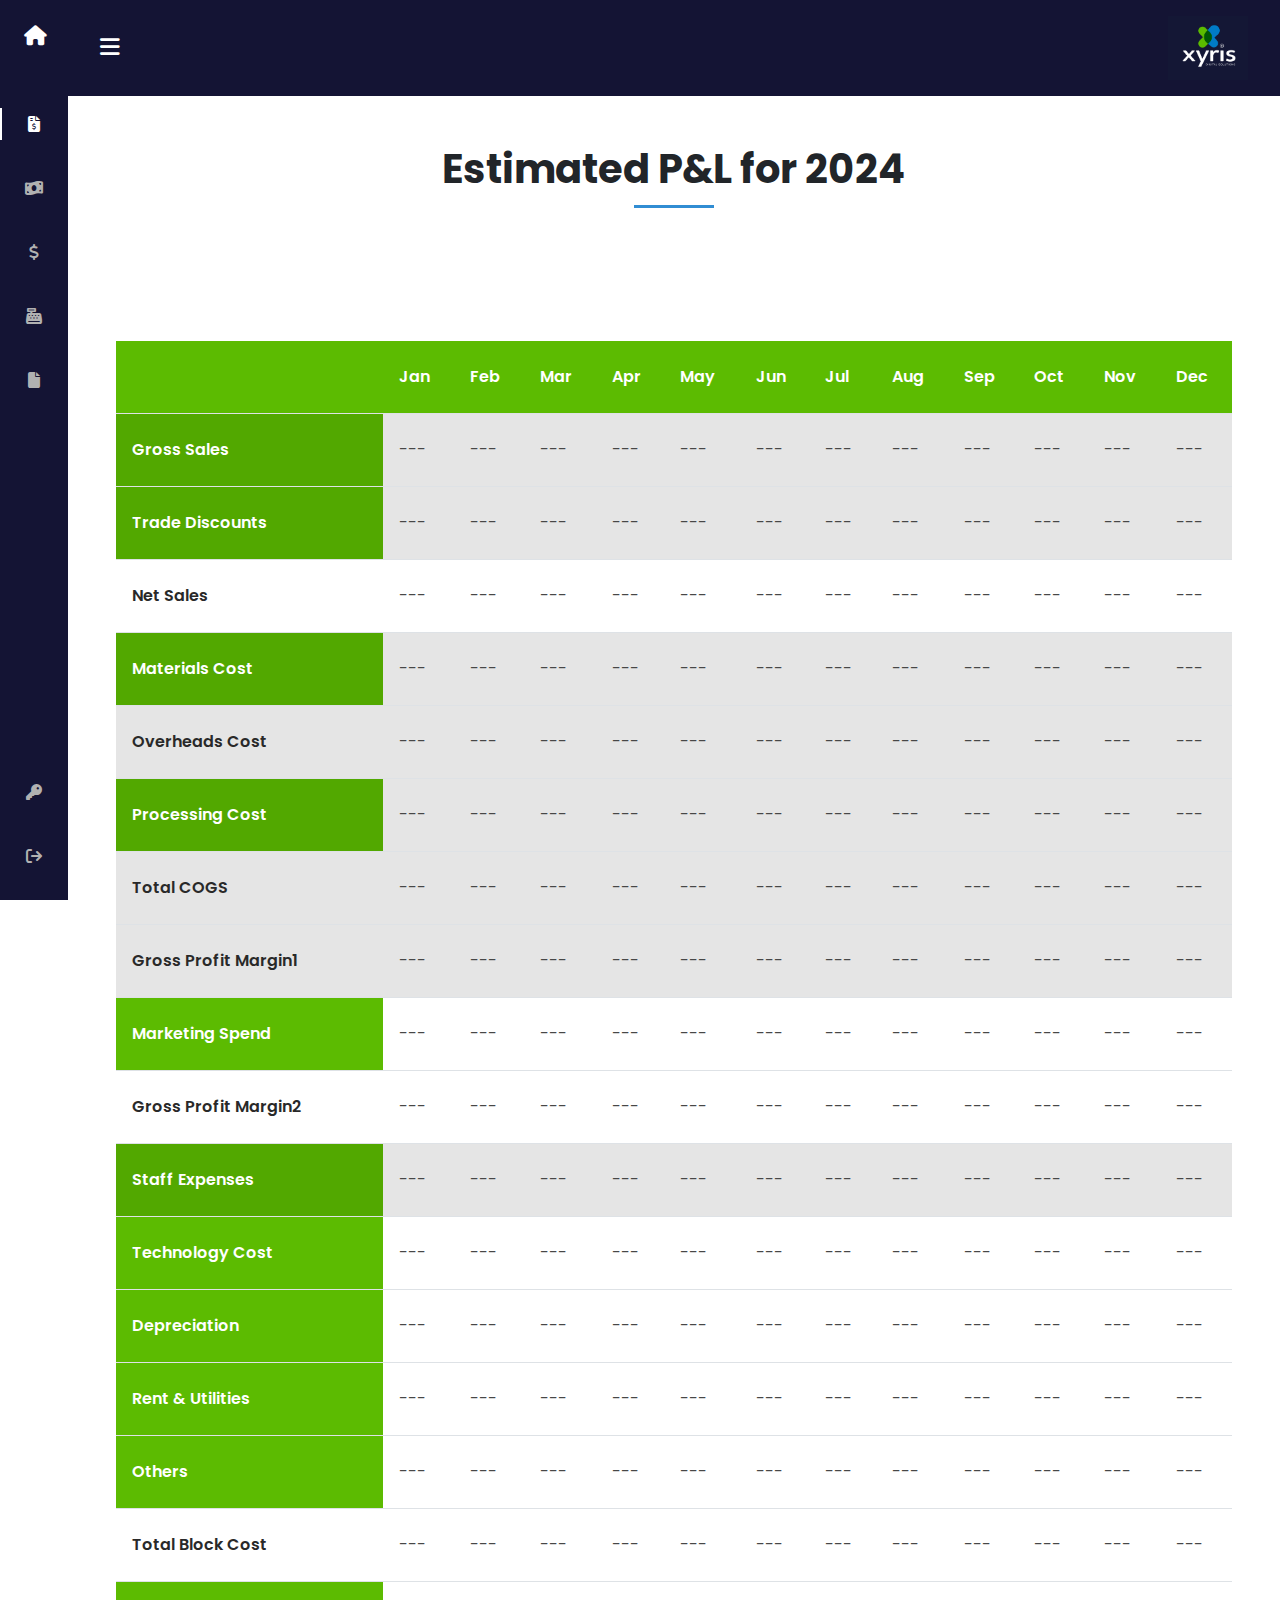
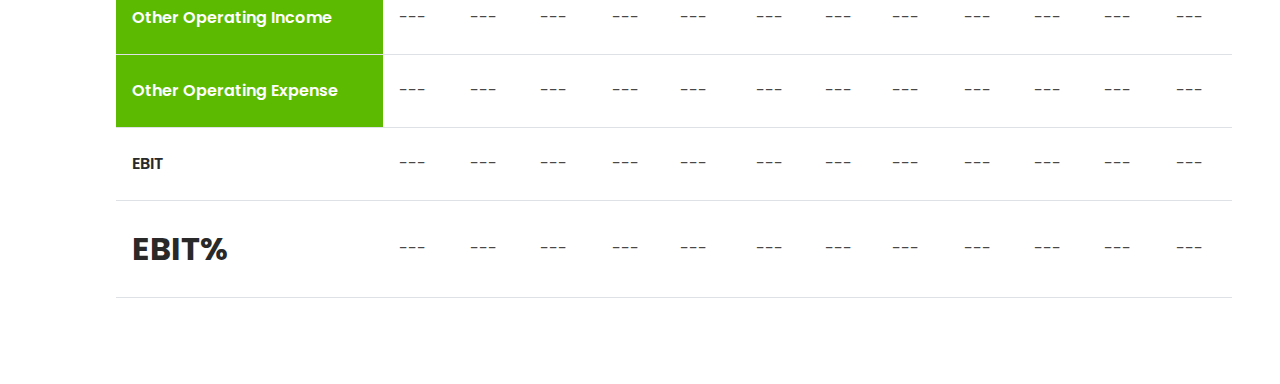
<file: GFRC Fronted/estimated_budget.html>
<!DOCTYPE html>
<html lang="en">
  <head>
    <meta charset="UTF-8" />
    <meta name="viewport" content="width=device-width, initial-scale=1.0" />
    <title>Finance Report</title>
    <link rel="shortcut icon" href="./imgs/favicon.ico" type="image/x-icon" />
    <link rel="stylesheet" href="./css/all.min.css" />
    <link rel="stylesheet" href="./css/bootstrap.min.css" />
    <link rel="stylesheet" href="./css/style.css" />
    <link rel="stylesheet" href="./css/media.css" />
    <link rel="preconnect" href="https://fonts.googleapis.com" />
    <link rel="preconnect" href="https://fonts.gstatic.com" crossorigin />
    <link
      href="https://fonts.googleapis.com/css2?family=Poppins:ital,wght@0,100;0,200;0,300;0,400;0,500;0,600;0,700;0,800;0,900;1,100;1,200;1,300;1,400;1,500;1,600;1,700;1,800;1,900&display=swap"
      rel="stylesheet"
    />
  </head>

  <body id="body-pd">
    <!--  start sidesidebar header-->
    <header
      class="header fixed-top start-0 d-flex align-items-center justify-content-between w-100"
      id="header"
    >
      <div class="header_toggle">
        <i class="fa-solid fa-bars" id="header-toggle"></i>
      </div>
      <div class="image">
        <img src="./imgs/logo.png" alt="logo" class="img-fluid" />
      </div>
    </header>
    <!--  end sidesidebar header-->
    
    <!-- side sidebar -->
    <div class="l-sidebar fixed-top vh-100" id="sidebar-bar">
      <sidebar
        class="sidebar h-100 d-flex justify-content-between flex-column overflow-hidden"
      >
        <div>
          <a href="./user_home.html" class="sidebar_logo mb-5">
            <i class="fa-solid fa-house sidebar_logo-icon"></i>
            <span class="sidebar_logo-name">Xyris</span>
          </a>

          <div class="sidebar_list">
            <a href="./estimated_budget.html" class="sidebar_link active">
              <i class="fa-solid fa-file-invoice-dollar fa-fw sidebar-icon"></i>
              <span class="sidebar_name">Budget P&L</span>
            </a>

            <a href="./actual_budget.html" class="sidebar_link">
              <i class="fa-solid fa-money-bill-wave fa-fw sidebar-icon"></i>
              <span class="sidebar_name">Actual P&L</span>
            </a>

            <a href="./actual_cashflow.html" class="sidebar_link">
              <i class="fa-solid fa-dollar-sign fa-fw sidebar-icon"></i>
              <span class="sidebar_name">Actual Cashflow</span>
            </a>

            <a href="./budget_cashflow.html" class="sidebar_link">
              <i class="fa-solid fa-cash-register fa-fw sidebar-icon"></i>
              <span class="sidebar_name">Budget Cashflow</span>
            </a>

            <a href="./insert_yearly_sheet.html" class="sidebar_link">
              <i class="fa-solid fa-file fa-fw sidebar-icon"></i>
              <span class="sidebar_name">Insert a Sheet</span>
            </a>
          </div>
        </div>

        <div>
          <a href="./change_password.html" class="sidebar_link">
            <i class="fa-solid fa-key fa-fw sidebar-icon"></i>
            <span class="sidebar_name">Change Password</span>
          </a>
          <a href="./login.html" class="sidebar_link">
            <i
              class="fa-solid fa-arrow-right-from-bracket fa-fw sidebar-icon"
            ></i>
            <span class="sidebar_name">SignOut</span>
          </a>
        </div>
      </sidebar>
    </div>
    <!-- side sidebar -->

    <!-----------------------Container Main start----------------->
    <main class="main">
      <!------------------------ start title------------------------>
      <section class="title2 main-p d-flex align-items-end">
        <div class="container">
          <h1 class="fw-bold position-relative">Estimated P&L for 2024</h1>
        </div>
      </section>
      <!-------------------------------- end title ------------------------------------>

      <!------------------------------ start table section ----------------------->
      <section class="table-section main-p">
        <div class="container">
          <div class="table-responsive">
            <table class="table table-hover align-middle">
              <thead class="table-head">
                <tr>
                  <th scope="col"></th>
                  <th scope="col">Jan</th>
                  <th scope="col">Feb</th>
                  <th scope="col">Mar</th>
                  <th scope="col">Apr</th>
                  <th scope="col">May</th>
                  <th scope="col">Jun</th>
                  <th scope="col">Jul</th>
                  <th scope="col">Aug</th>
                  <th scope="col">Sep</th>
                  <th scope="col">Oct</th>
                  <th scope="col">Nov</th>
                  <th scope="col">Dec</th>
                </tr>
              </thead>

              <tbody>
                <tr class="table-active">
                  <th scope="row" class="c-color">Gross Sales</th>
                  <td>---</td>
                  <td>---</td>
                  <td>---</td>
                  <td>---</td>
                  <td>---</td>
                  <td>---</td>
                  <td>---</td>
                  <td>---</td>
                  <td>---</td>
                  <td>---</td>
                  <td>---</td>
                  <td>---</td>
                </tr>

                <tr class="table-active">
                  <th scope="row" class="c-color">Trade Discounts</th>
                  <td>---</td>
                  <td>---</td>
                  <td>---</td>
                  <td>---</td>
                  <td>---</td>
                  <td>---</td>
                  <td>---</td>
                  <td>---</td>
                  <td>---</td>
                  <td>---</td>
                  <td>---</td>
                  <td>---</td>
                </tr>

                <tr>
                  <th scope="row">Net Sales</th>
                  <td>---</td>
                  <td>---</td>
                  <td>---</td>
                  <td>---</td>
                  <td>---</td>
                  <td>---</td>
                  <td>---</td>
                  <td>---</td>
                  <td>---</td>
                  <td>---</td>
                  <td>---</td>
                  <td>---</td>
                </tr>

                <tr class="table-active">
                  <th scope="row" class="c-color">Materials Cost</th>
                  <td>---</td>
                  <td>---</td>
                  <td>---</td>
                  <td>---</td>
                  <td>---</td>
                  <td>---</td>
                  <td>---</td>
                  <td>---</td>
                  <td>---</td>
                  <td>---</td>
                  <td>---</td>
                  <td>---</td>
                </tr>

                <tr class="table-active">
                  <th scope="row">Overheads Cost</th>
                  <td>---</td>
                  <td>---</td>
                  <td>---</td>
                  <td>---</td>
                  <td>---</td>
                  <td>---</td>
                  <td>---</td>
                  <td>---</td>
                  <td>---</td>
                  <td>---</td>
                  <td>---</td>
                  <td>---</td>
                </tr>

                <tr class="table-active">
                  <th scope="row" class="c-color">Processing Cost</th>
                  <td>---</td>
                  <td>---</td>
                  <td>---</td>
                  <td>---</td>
                  <td>---</td>
                  <td>---</td>
                  <td>---</td>
                  <td>---</td>
                  <td>---</td>
                  <td>---</td>
                  <td>---</td>
                  <td>---</td>
                </tr>

                <tr class="table-active">
                  <th scope="row">Total COGS</th>
                  <td>---</td>
                  <td>---</td>
                  <td>---</td>
                  <td>---</td>
                  <td>---</td>
                  <td>---</td>
                  <td>---</td>
                  <td>---</td>
                  <td>---</td>
                  <td>---</td>
                  <td>---</td>
                  <td>---</td>
                </tr>

                <tr class="table-active">
                  <th scope="row">Gross Profit Margin1</th>
                  <td>---</td>
                  <td>---</td>
                  <td>---</td>
                  <td>---</td>
                  <td>---</td>
                  <td>---</td>
                  <td>---</td>
                  <td>---</td>
                  <td>---</td>
                  <td>---</td>
                  <td>---</td>
                  <td>---</td>
                </tr>

                <tr>
                  <th scope="row" class="c-color">Marketing Spend</th>
                  <td>---</td>
                  <td>---</td>
                  <td>---</td>
                  <td>---</td>
                  <td>---</td>
                  <td>---</td>
                  <td>---</td>
                  <td>---</td>
                  <td>---</td>
                  <td>---</td>
                  <td>---</td>
                  <td>---</td>
                </tr>
                <tr>
                  <th scope="row">Gross Profit Margin2</th>
                  <td>---</td>
                  <td>---</td>
                  <td>---</td>
                  <td>---</td>
                  <td>---</td>
                  <td>---</td>
                  <td>---</td>
                  <td>---</td>
                  <td>---</td>
                  <td>---</td>
                  <td>---</td>
                  <td>---</td>
                </tr>
                <tr class="table-active">
                  <th scope="row" class="c-color">Staff Expenses</th>
                  <td>---</td>
                  <td>---</td>
                  <td>---</td>
                  <td>---</td>
                  <td>---</td>
                  <td>---</td>
                  <td>---</td>
                  <td>---</td>
                  <td>---</td>
                  <td>---</td>
                  <td>---</td>
                  <td>---</td>
                </tr>
                <tr>
                  <th scope="row" class="c-color">Technology Cost</th>
                  <td>---</td>
                  <td>---</td>
                  <td>---</td>
                  <td>---</td>
                  <td>---</td>
                  <td>---</td>
                  <td>---</td>
                  <td>---</td>
                  <td>---</td>
                  <td>---</td>
                  <td>---</td>
                  <td>---</td>
                </tr>

                <tr>
                  <th scope="row" class="c-color">Depreciation</th>
                  <td>---</td>
                  <td>---</td>
                  <td>---</td>
                  <td>---</td>
                  <td>---</td>
                  <td>---</td>
                  <td>---</td>
                  <td>---</td>
                  <td>---</td>
                  <td>---</td>
                  <td>---</td>
                  <td>---</td>
                </tr>

                <tr>
                  <th scope="row" class="c-color">Rent & Utilities</th>
                  <td>---</td>
                  <td>---</td>
                  <td>---</td>
                  <td>---</td>
                  <td>---</td>
                  <td>---</td>
                  <td>---</td>
                  <td>---</td>
                  <td>---</td>
                  <td>---</td>
                  <td>---</td>
                  <td>---</td>
                </tr>
                <tr>
                  <th scope="row" class="c-color">Others</th>
                  <td>---</td>
                  <td>---</td>
                  <td>---</td>
                  <td>---</td>
                  <td>---</td>
                  <td>---</td>
                  <td>---</td>
                  <td>---</td>
                  <td>---</td>
                  <td>---</td>
                  <td>---</td>
                  <td>---</td>
                </tr>
                <tr>
                  <th scope="row">Total Block Cost</th>
                  <td>---</td>
                  <td>---</td>
                  <td>---</td>
                  <td>---</td>
                  <td>---</td>
                  <td>---</td>
                  <td>---</td>
                  <td>---</td>
                  <td>---</td>
                  <td>---</td>
                  <td>---</td>
                  <td>---</td>
                </tr>
                <tr>
                  <th scope="row" class="c-color">Other Operating Income</th>
                  <td>---</td>
                  <td>---</td>
                  <td>---</td>
                  <td>---</td>
                  <td>---</td>
                  <td>---</td>
                  <td>---</td>
                  <td>---</td>
                  <td>---</td>
                  <td>---</td>
                  <td>---</td>
                  <td>---</td>
                </tr>
                <tr>
                  <th scope="row" class="c-color">Other Operating Expense</th>
                  <td>---</td>
                  <td>---</td>
                  <td>---</td>
                  <td>---</td>
                  <td>---</td>
                  <td>---</td>
                  <td>---</td>
                  <td>---</td>
                  <td>---</td>
                  <td>---</td>
                  <td>---</td>
                  <td>---</td>
                </tr>
                <tr>
                  <th scope="row">EBIT</th>
                  <td>---</td>
                  <td>---</td>
                  <td>---</td>
                  <td>---</td>
                  <td>---</td>
                  <td>---</td>
                  <td>---</td>
                  <td>---</td>
                  <td>---</td>
                  <td>---</td>
                  <td>---</td>
                  <td>---</td>
                </tr>
                <tr>
                  <th scope="row" class="fs-2 fw-bold">EBIT%</th>
                  <td>---</td>
                  <td>---</td>
                  <td>---</td>
                  <td>---</td>
                  <td>---</td>
                  <td>---</td>
                  <td>---</td>
                  <td>---</td>
                  <td>---</td>
                  <td>---</td>
                  <td>---</td>
                  <td>---</td>
                </tr>
              </tbody>
            </table>
          </div>
        </div>
      </section>
      <!---------------------- end table section --------------------------->
    </main>
    <!--------------------------Container Main end------------------------>

    <script src="./js/bootstrap.bundle.min.js"></script>
    <script src="./js/index.js"></script>
  </body>
</html>
</file>
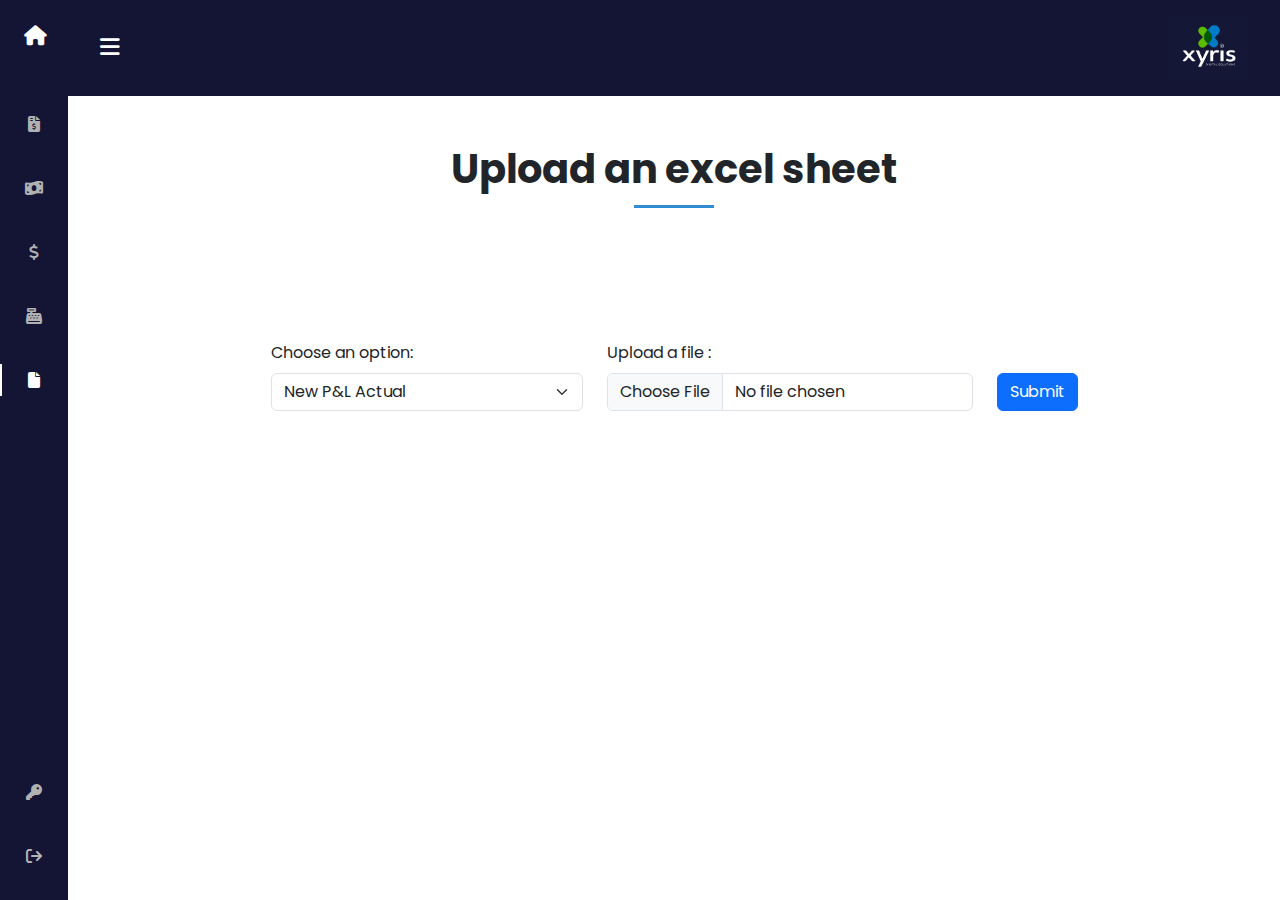
<file: GFRC Fronted/insert_yearly_sheet.html>
<!DOCTYPE html>
<html lang="en">
  <head>
    <meta charset="UTF-8" />
    <meta name="viewport" content="width=device-width, initial-scale=1.0" />
    <title>Finance Report</title>
    <link rel="shortcut icon" href="./imgs/favicon.ico" type="image/x-icon" />
    <link rel="stylesheet" href="./css/all.min.css" />
    <link rel="stylesheet" href="./css/bootstrap.min.css" />
    <link rel="stylesheet" href="./css/style.css" />
    <link rel="stylesheet" href="./css/media.css" />
    <link rel="preconnect" href="https://fonts.googleapis.com" />
    <link rel="preconnect" href="https://fonts.gstatic.com" crossorigin />
    <link
      href="https://fonts.googleapis.com/css2?family=Poppins:ital,wght@0,100;0,200;0,300;0,400;0,500;0,600;0,700;0,800;0,900;1,100;1,200;1,300;1,400;1,500;1,600;1,700;1,800;1,900&display=swap"
      rel="stylesheet"
    />
  </head>

  <body id="body-pd">
    <!--  start sidesidebar header-->
    <header
      class="header fixed-top start-0 d-flex align-items-center justify-content-between w-100"
      id="header"
    >
      <div class="header_toggle">
        <i class="fa-solid fa-bars" id="header-toggle"></i>
      </div>
      <div class="image">
        <img src="./imgs/logo.png" alt="logo" class="img-fluid" />
      </div>
    </header>
    <!--  end sidesidebar header-->

    <!-- side sidebar -->
    <div class="l-sidebar fixed-top vh-100" id="sidebar-bar">
      <sidebar
        class="sidebar h-100 d-flex justify-content-between flex-column overflow-hidden"
      >
        <div>
          <a href="./user_home.html" class="sidebar_logo mb-5">
            <i class="fa-solid fa-house sidebar_logo-icon"></i>
            <span class="sidebar_logo-name">Xyris</span>
          </a>

          <div class="sidebar_list">
            <a href="./estimated_budget.html" class="sidebar_link">
              <i class="fa-solid fa-file-invoice-dollar fa-fw sidebar-icon"></i>
              <span class="sidebar_name">Budget P&L</span>
            </a>

            <a href="./actual_budget.html" class="sidebar_link">
              <i class="fa-solid fa-money-bill-wave fa-fw sidebar-icon"></i>
              <span class="sidebar_name">Actual P&L</span>
            </a>

            <a href="./actual_cashflow.html" class="sidebar_link">
              <i class="fa-solid fa-dollar-sign fa-fw sidebar-icon"></i>
              <span class="sidebar_name">Actual Cashflow</span>
            </a>

            <a href="./budget_cashflow.html" class="sidebar_link">
              <i class="fa-solid fa-cash-register fa-fw sidebar-icon"></i>
              <span class="sidebar_name">Budget Cashflow</span>
            </a>

            <a href="./insert_yearly_sheet.html" class="sidebar_link active">
              <i class="fa-solid fa-file fa-fw sidebar-icon"></i>
              <span class="sidebar_name">Insert a Sheet</span>
            </a>
          </div>
        </div>

        <div>
          <a href="./change_password.html" class="sidebar_link">
            <i class="fa-solid fa-key fa-fw sidebar-icon"></i>
            <span class="sidebar_name">Change Password</span>
          </a>
          <a href="./login.html" class="sidebar_link">
            <i
              class="fa-solid fa-arrow-right-from-bracket fa-fw sidebar-icon"
            ></i>
            <span class="sidebar_name">SignOut</span>
          </a>
        </div>
      </sidebar>
    </div>
    <!-- side sidebar -->

    <!-----------------------Container Main start----------------->
    <main class="main">
      <!------------------------ start title------------------------>
      <section class="title2 main-p d-flex align-items-end position-relative">
        <div class="container">
          <h1 class="fw-bold position-relative">Upload an excel sheet</h1>
        </div>
      </section>
      <!-------------------------------- end title ------------------------------------>
      <!-----------------------  start file selector ------------------->

      <section class="file-section main-p">
        <div class="container">
          <div class="row align-items-end justify-content-lg-center gy-4">
            <!-- Dropdown list with 6 elements -->
            <div class="col-auto">
              <label for="dropdown" class="form-label">Choose an option:</label>
              <select class="form-select" id="dropdown" name="dropdown">
                <option value="1">New P&amp;L Actual</option>
                <option value="2">New P&amp;L Budget</option>
                <option value="4">Update Current P&amp;L Actual</option>
                <option value="3">Update Current P&amp;L Budget</option>
                <option value="5">New Cashflow Actual</option>
                <option value="6">New Cashflow Budget</option>
                <option value="8">Update Current Cashflow Actual</option>
                <option value="7">Update Current Cashflow Budget</option>
              </select>
            </div>

            <!-- File upload button -->
            <div class="col-auto">
              <label for="fileUpload" class="form-label">Upload a file :</label>
              <input
                type="file"
                class="form-control"
                id="fileUpload"
                name="fileUpload"
              />
            </div>

            <!-- Submit button -->
            <div class="col-auto">
              <button type="submit" class="btn btn-primary">Submit</button>
            </div>
          </div>
        </div>
      </section>
      <!-----------------------  end file selector ------------------->
    </main>
    <!--------------------------Container Main end------------------------>

    <script src="./js/bootstrap.bundle.min.js"></script>
    <script src="./js/index.js"></script>
  </body>


</html>
</file>
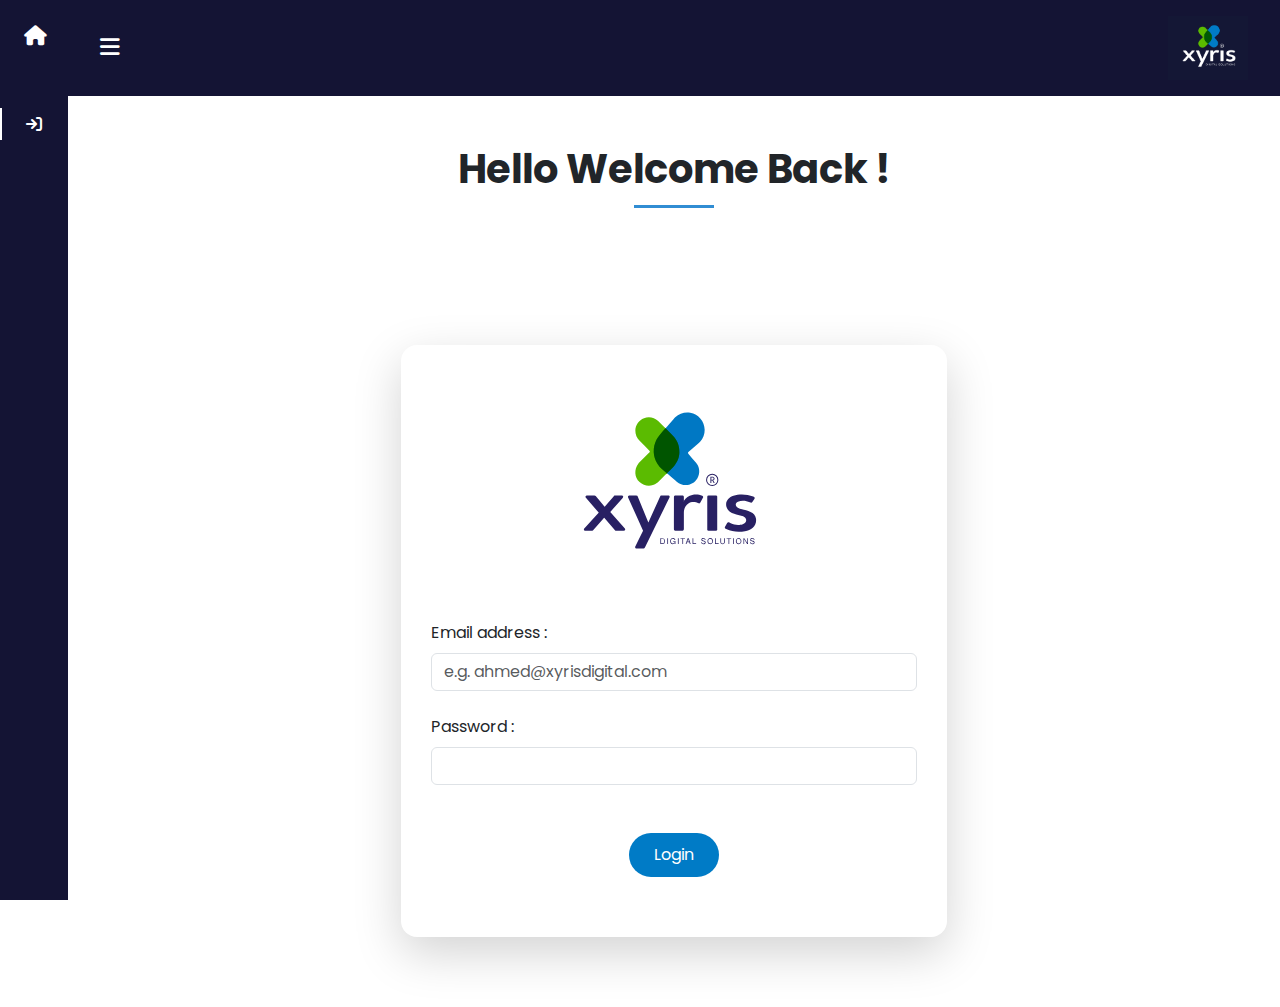
<file: GFRC Fronted/login.html>
<!DOCTYPE html>
<html lang="en">
  <head>
    <meta charset="UTF-8" />
    <meta name="viewport" content="width=device-width, initial-scale=1.0" />
    <title>Finance Report</title>
    <link rel="shortcut icon" href="./imgs/favicon.ico" type="image/x-icon" />
    <link rel="stylesheet" href="./css/all.min.css" />
    <link rel="stylesheet" href="./css/bootstrap.min.css" />
    <link rel="stylesheet" href="./css/style.css" />
    <link rel="stylesheet" href="./css/media.css" />
    <link rel="preconnect" href="https://fonts.googleapis.com" />
    <link rel="preconnect" href="https://fonts.gstatic.com" crossorigin />
    <link
      href="https://fonts.googleapis.com/css2?family=Poppins:ital,wght@0,100;0,200;0,300;0,400;0,500;0,600;0,700;0,800;0,900;1,100;1,200;1,300;1,400;1,500;1,600;1,700;1,800;1,900&display=swap"
      rel="stylesheet"
    />
  </head>

  <body id="body-pd">
    <!--  start sidesidebar header-->
    <header
      class="header fixed-top start-0 d-flex align-items-center justify-content-between w-100"
      id="header"
    >
      <div class="header_toggle">
        <i class="fa-solid fa-bars" id="header-toggle"></i>
      </div>
      <div class="image">
        <img src="./imgs/logo.png" alt="logo" class="img-fluid" />
      </div>
    </header>
    <!--  end sidesidebar header-->

    <!-- side sidebar -->
    <div class="l-sidebar fixed-top vh-100" id="sidebar-bar">
      <sidebar
        class="sidebar h-100 d-flex justify-content-between flex-column overflow-hidden"
      >
        <div>
          <a href="./user_home.html" class="sidebar_logo mb-5">
            <i class="fa-solid fa-house sidebar_logo-icon"></i>
            <span class="sidebar_logo-name">Xyris</span>
          </a>

          <div class="sidebar_list">
            <a href="./login.html" class="sidebar_link active">
              <i
                class="fa-solid fa-arrow-right-to-bracket fa-fw sidebar-icon"
              ></i>
              <span class="sidebar_name">Budget P&L</span>
            </a>
          </div>
        </div>
      </sidebar>
    </div>
    <!-- side sidebar -->

    <!-----------------------Container Main start----------------->
    <main class="main">
      <!------------------------ start title------------------------>
      <section class="title2 main-p d-flex align-items-end position-relative">
        <div class="container">
          <h1 class="fw-bold position-relative">Hello Welcome Back !</h1>
        </div>
      </section>
      <!-------------------------------- end title ------------------------------------>

      <!-- start login form -->
      <section
        class="form-section d-flex align-items-center position-relative main-p mt-1"
      >
        <div class="container position-relative">
          <div class="row justify-content-center">
            <div class="col-lg-6">
              <div class="form-container rounded-4 shadow-lg">
                <div class="image m-auto">
                  <img src="./imgs/logo.svg" alt="logo" class="img-fluid" />
                </div>
                <form id="loginForm" class="mt-3" novalidate>
                  <div class="mb-4">
                    <label for="email" class="form-label"
                      >Email address :</label
                    >
                    <input
                      type="email"
                      class="form-control"
                      id="email"
                      name="email"
                      placeholder="e.g. ahmed@xyrisdigital.com"
                      required
                    />
                    <!-- invalid massage -->
                    <div class="invalid-feedback">
                      Please enter a valid email address.
                    </div>
                    <!--  -->
                  </div>
                  <div class="mb-5">
                    <label for="password" class="form-label">Password :</label>
                    <input
                      type="password"
                      class="form-control"
                      id="password"
                      name="password"
                      required
                    />
                    <!-- invalid massage -->
                    <div class="invalid-feedback">
                      Please enter your password.
                    </div>
                    <!--  -->
                  </div>
                  <button type="submit" class="rounded-pill">Login</button>
                </form>
              </div>
            </div>
          </div>
        </div>
      </section>
      <!-- end login form -->
    </main>
    <!--------------------------Container Main end------------------------>

    <script src="./js/bootstrap.bundle.min.js"></script>
    <script src="./js/index.js"></script>
  </body>
</html>
</file>
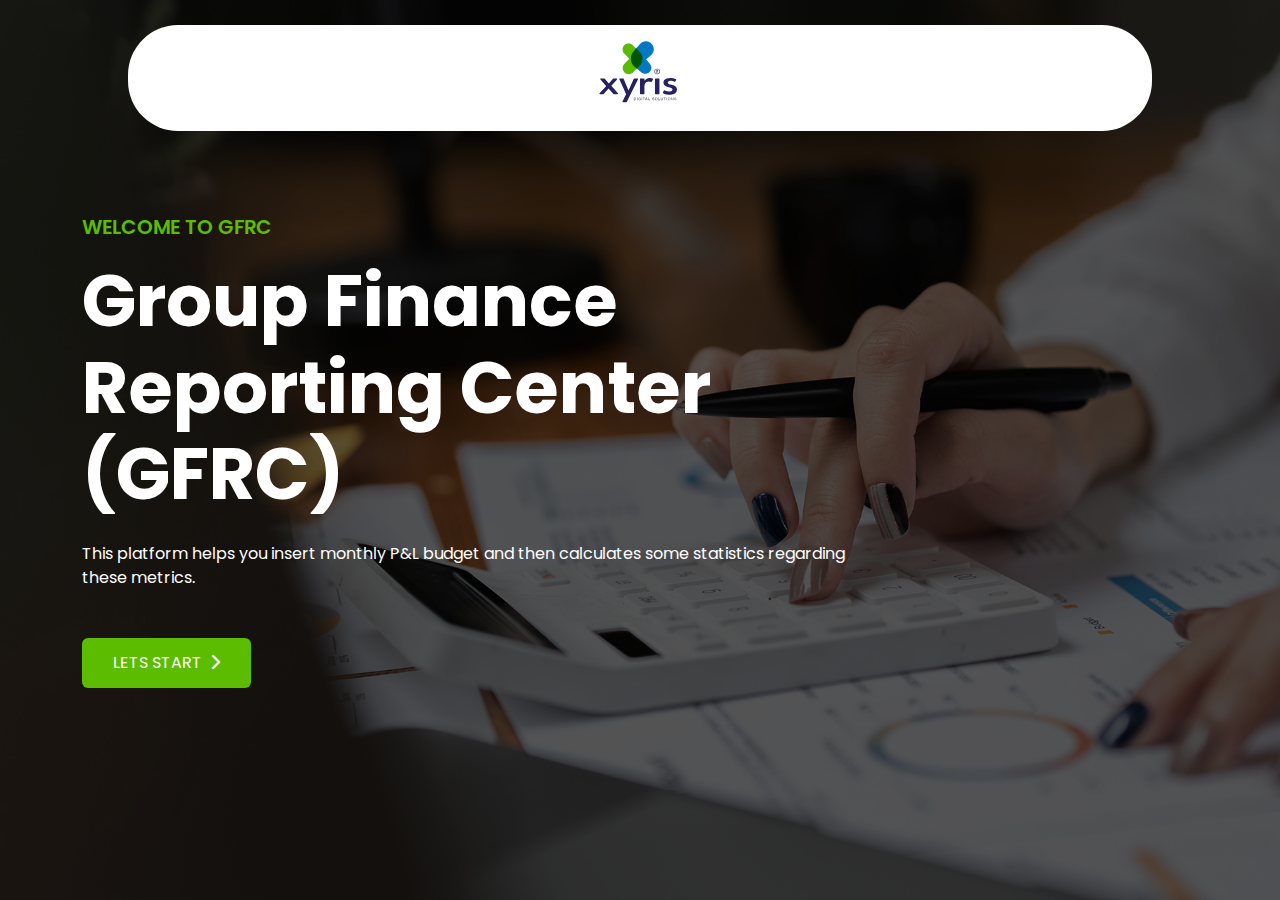
<file: GFRC Fronted/user_home.html>
<!DOCTYPE html>
<html lang="en">
  <head>
    <meta charset="UTF-8" />
    <meta name="viewport" content="width=device-width, initial-scale=1.0" />
    <title>Finance Report</title>
    <link rel="shortcut icon" href="./imgs/favicon.ico" type="image/x-icon" />
   <link rel="stylesheet" href="./css/all.min.css">
    <link rel="stylesheet" href="./css/bootstrap.min.css" />
    <link rel="stylesheet" href="./css/style.css" />
    <link rel="stylesheet" href="./css/media.css" />
    <link rel="preconnect" href="https://fonts.googleapis.com" />
    <link rel="preconnect" href="https://fonts.gstatic.com" crossorigin />
    <link
      href="https://fonts.googleapis.com/css2?family=Poppins:ital,wght@0,100;0,200;0,300;0,400;0,500;0,600;0,700;0,800;0,900;1,100;1,200;1,300;1,400;1,500;1,600;1,700;1,800;1,900&display=swap"
      rel="stylesheet"
    />
  </head>
  <body>
    <!--------------------- satrt navbar ------------------->
    <nav class="navbar navbar-expand-lg fixed-top">
      <div class="container">
        <a class="navbar-brand m-auto" href="#"
          ><img src="./imgs/logo.svg" alt="logo" class="img-fluid"
        /></a>
      </div>
    </nav>
    <!----------------------- end navbar ------------------>

    <!---------------- start landing --------->
    <section class="landing vh-100 bg-img">
      <div class="overlay position-absolute top-0 start-0 h-100 w-100"></div>
      <div class="container h-100 d-flex align-items-center position-relative">
        <div class="box">
          <p class="text-uppercase fw-semibold welcome">welcome to gfrc</p>
          <h1 class="fw-bolder">Group Finance Reporting Center (GFRC)</h1>
          <p class="mt-4">
            This platform helps you insert monthly P&L budget and then
            calculates some statistics regarding these metrics.
          </p>
          <div class="login-btn mt-5">
            <a href="./insert_yearly_sheet.html" class="text-uppercase btn text-white"
              >Lets Start<i class="fa-solid fa-chevron-right ms-2"></i
            ></a>
          </div>
        </div>
      </div>
    </section>
    <!------------------- end landing ------------->

    <script src="./js/bootstrap.bundle.min.js"></script>
    <script src="./js/index.js"></script>
  </body>
</html>
</file>
<file: GFRC Fronted/css/style.css>
* {
  box-sizing: border-box;
}

:root {
  --main-color: #141434;
  --alt-color: #5cbc00;
  --primary-color: #007bc6;
  --sidebar-width: 68px;
  --main-pading: 70px;
  --main-transition: 0.3s ease-in-out;
  --main-color-light: #b1b1b1;
}
body {
  font-family: "Poppins", sans-serif;
  position: relative;
  transition: var(--main-transition);
}

a {
  text-decoration: none;
  color: inherit;
}

/* start components */
.main-p {
  padding: var(--main-pading) 0;
}

.bg-img {
  position: relative;
  background-position: center;
  background-size: cover;
}

.overlay {
  background-color: rgba(0, 0, 0, 0.65);
}
.title2{
  text-align: center;
}
.title2 h1::after {
  content: "";
  height: 3px;
  background-color: #0575cad2;
  position: absolute;
  width: 80px;
  bottom: -15px;
  left: 50%;
  transform: translatex(-50%);
}

/* end components */

/* start navbar */
.navbar {
  background-color: white;
  width: 80%;
  margin: auto;
  top: 25px;
  border-radius: 50px;
  transition: var(--main-transition);
}

.navbar .navbar-brand {
  width: 90px;
  height: 90px;
}

/* end navbar */

/* start landing */
.landing {
  background-image: url(../imgs/woman-accountant-using-calculator-and-computer-in-TP49ME9.jpg);
  color: white;
}
.landing .box {
  color: white;
  max-width: 800px;
}
.landing .box .welcome {
  color: var(--alt-color);
  font-size: 20px;
}
.landing .box h1 {
  font-size: 4.5rem;
  line-height: 1.2;
}
.landing .box .login-btn a {
  background-color: var(--alt-color);
  padding: 12px 30px;
  transition: var(--main-transition);
}
.landing .box .login-btn a:hover {
  background-color: #467a14;
  margin-left: 8px;
}

/* end  landing */

/* start login */

.form-section .form-container {
  background-color: white;
  padding: 60px 30px;
}
.form-section .form-container .image {
  width: 200px;
  height: 200px;
}

.form-section .form-container button {
  color: white;
  padding: 10px 25px;
  display: block;
  border: 0;
  margin: auto;
  background-color: var(--primary-color);
}
/* end login */

/*  start table*/
.c-color {
  background-color: #5cbb01 !important;
  color: white !important;
}

.table > :not(caption) > * > * {
  padding: 1.5rem 1rem;
}

.table-section .table th {
  color: #292929;
  font-weight: 600;
}

.table-section .table td {
  color: #474747;
}

.table-section .table-hover > tbody > tr:hover > * {
  --bs-table-bg-state: #aedbfdd2;
}

.table-section .table-head {
  --bs-table-bg: #5cbb01 !important;
}

.table-section .table-head th {
  color: #ffffff;
}

/* end table */

/* start main */
.main {
  margin-top: 4.7rem;
  
}

/* end main */

/*  start sidesidebar */
.header {
  padding: 1rem 1rem;
  z-index: 100;
  transition: var(--main-transition);
  background-color: var(--main-color);
}

.header_toggle {
  color: white;
  font-size: 1.4rem;
  cursor: pointer;
}
.header .image {
  width: 80px;
  height: 64px;
}

.l-sidebar {
  left: -30%;
  width: var(--sidebar-width);
  background-color: var(--main-color);
  padding: 0.5rem 1rem 0 0;
  transition: var(--main-transition);
  z-index: 100;
}

.l-sidebar .sidebar_logo,
.l-sidebar .sidebar_link {
  display: grid;
  grid-template-columns: max-content max-content;
  align-items: center;
  column-gap: 1rem;
  padding: 0.5rem 0 0.5rem 1.5rem;
}

.l-sidebar .sidebar_logo-icon {
  font-size: 1.25rem;
  color: white;
}

.l-sidebar .sidebar_logo-name {
  color: white;
  font-weight: 700;
}

.l-sidebar .sidebar_link {
  position: relative;
  color: var(--main-color-light);
  margin-bottom: 1.5rem;
  transition: var(--main-transition);
}

.l-sidebar .sidebar_link:hover {
  color: white;
}

.l-sidebar .sidebar_icon {
  font-size: 1.3rem;
}

.show1 {
  left: 0;
  width: calc(var(--sidebar-width) + 150px);
}

.body-pd {
  padding-left: calc(var(--sidebar-width) + 155px);
}

.l-sidebar .active {
  color: white;
}

.l-sidebar .active::before {
  content: "";
  position: absolute;
  left: 0;
  width: 2px;
  height: 32px;
  background-color: white;
}

/* end sidesidebar */
</file>
<file: GFRC Fronted/css/media.css>
/* navbar media */
@media only screen and (max-width: 991px) {
  .navbar {
    top: 0;
    width: 100%;
    border-radius: 0;
    box-shadow: 2px 2px 4px 1px rgba(0, 0, 0, 0.2);
  }
  .navbar .navbar-brand {
    width: 70px;
    height: 70px;
  }
  .navbar-nav .nav-item {
    padding: 10px 0;
  }
  .navbar-nav {
    padding: 10px 0;
  }
}

/* landing media */
@media only screen and (max-width: 767px) {
  .landing .box h1 {
    font-size: 2.3rem;
  }
}

/* sibebar media */
@media screen and (min-width: 768px) {
  .main {
    padding: 0 0 0 var(--sidebar-width);
  }

  .header {
    padding: 1rem 2rem 1rem calc(var(--sidebar-width) + 2rem);
  }

  .l-sidebar {
    left: 0;
    padding: 1rem 1rem 0 0;
  }

  .show1 {
    width: calc(var(--sidebar-width) + 156px);
  }

  .body-pd {
    padding-left: calc(var(--sidebar-width) + 188px);
  }
}
</file>
